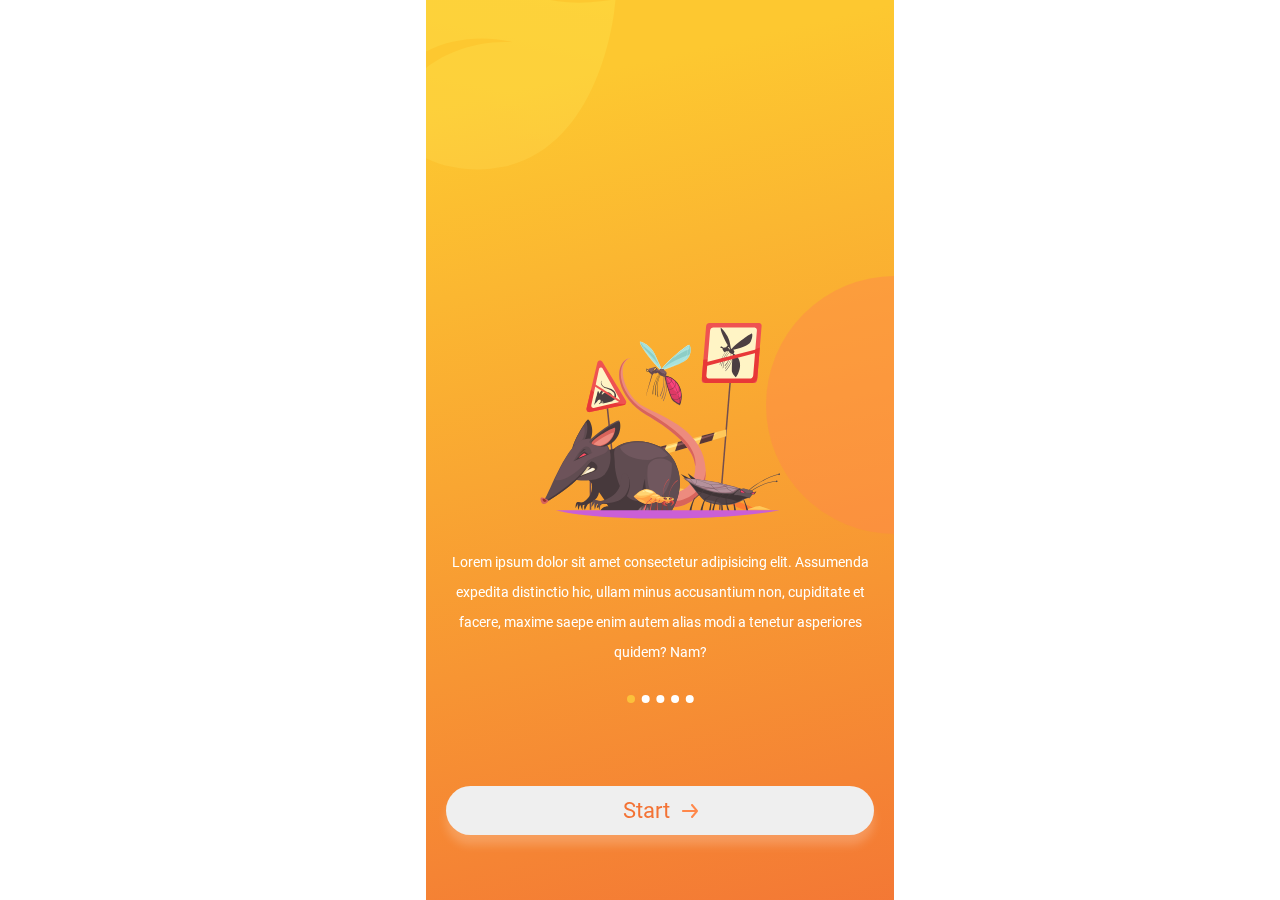
<file: challenge4/index.html>
<!DOCTYPE html>
<html lang="en">
    <head>
        <meta charset="UTF-8">
        <meta name="viewport" content="width=device-width, initial-scale=1.0">
        <title>Pestisida UI Design | Created By RyuzakiZr</title>
        <link rel="stylesheet" href="assets/styles/output.css">
    </head>
    <body>
        <div class="load-content">
            <svg xmlns="http://www.w3.org/2000/svg" width="173" height="192" viewBox="0 0 173 192" fill="none" class="leaves">
                <path d="M170.351 14.3265L172.041 -0.567524L157.359 1.22125C132.126 4.62332 106.501 1.9516 82.5677 -6.57683C57.5228 -16.0376 30.2541 -17.9218 4.06043 -12.0014C-9.76384 -9.1578 -22.6925 -2.86106 -33.5485 6.3156C-44.4046 15.4923 -52.8431 27.2573 -58.0958 40.5397C-64.8929 57.6959 -67.191 76.3127 -64.7654 94.5685C-59.058 86.5359 -52.7648 78.9456 -45.9394 71.8621C-30.6971 56.9391 -11.7268 46.5234 8.89353 41.7559C28.7661 37.127 49.3975 37.2705 69.1348 42.1748C49.5761 41.1776 29.9961 44.3199 11.6418 51.4014C2.80201 54.7533 -5.58825 59.2306 -13.3259 64.725C-20.7875 70.2734 -27.6648 76.5892 -33.8467 83.5704C-45.8099 98.3624 -55.5701 114.843 -62.8127 132.482C-70.3326 150.125 -76.2406 168.419 -80.4624 187.133L-57.6118 191.881C-53.0103 175.267 -47.2508 158.997 -40.3769 143.194C-26.345 155.175 -9.49629 163.299 8.56913 166.795C25.3722 170.275 42.7187 170.3 59.5828 166.869C154.424 147.255 169.258 19.544 170.351 14.3265Z" fill="url(#paint0_linear_101_237)" fill-opacity="0.25" style="mix-blend-mode:screen"/>
                <defs>
                <linearGradient id="paint0_linear_101_237" x1="66.0625" y1="-22.5899" x2="18.2206" y2="207.639" gradientUnits="userSpaceOnUse">
                <stop stop-color="#FDC830"/>
                <stop offset="1" stop-color="#F37335"/>
                </linearGradient>
                </defs>
            </svg>

            <span class="eclipse"></span>

            <div class="content">
                <img src="assets/images/preview.svg" alt="loading">

                <p>Lorem ipsum dolor sit amet consectetur adipisicing elit. Assumenda expedita distinctio hic, ullam minus accusantium non, cupiditate et facere, maxime saepe enim autem alias modi a tenetur asperiores quidem? Nam? </p>

                <svg xmlns="http://www.w3.org/2000/svg" width="67" height="8" viewBox="0 0 67 8" fill="none">
                    <ellipse cx="4.00475" cy="3.96" rx="4.00475" ry="3.96" fill="#FBC13B"/>
                    <ellipse cx="18.6888" cy="3.96" rx="4.00475" ry="3.96" fill="white"/>
                    <ellipse cx="33.3729" cy="3.96" rx="4.00475" ry="3.96" fill="white"/>
                    <ellipse cx="48.057" cy="3.96" rx="4.00475" ry="3.96" fill="white"/>
                    <ellipse cx="62.741" cy="3.96" rx="4.00475" ry="3.96" fill="white"/>
                </svg>

                <button onclick="homePage()">
                    Start
                    <svg xmlns="http://www.w3.org/2000/svg" width="16" height="14" viewBox="0 0 16 14" fill="none">
                        <path d="M0.999999 7.99928L12.86 7.99929L9.23 12.3589C9.06026 12.5631 8.9786 12.8263 9.00298 13.0908C9.02736 13.3552 9.15578 13.599 9.36 13.7688C9.56422 13.9385 9.8275 14.0201 10.0919 13.9958C10.3563 13.9714 10.6003 13.843 10.77 13.6388L15.77 7.63932C15.8036 7.5916 15.8337 7.54147 15.86 7.48933C15.86 7.43934 15.86 7.40934 15.93 7.35934C15.9753 7.24469 15.9991 7.12265 16 6.99938C15.9991 6.8761 15.9753 6.75406 15.93 6.63941C15.93 6.58941 15.93 6.55942 15.86 6.50942C15.8337 6.45728 15.8036 6.40715 15.77 6.35943L10.77 0.359971C10.676 0.247098 10.5582 0.156326 10.4252 0.09411C10.2921 0.0318951 10.1469 -0.000236069 10 2.33649e-06C9.76635 -0.000454494 9.53991 0.0809139 9.36 0.229981C9.25874 0.313923 9.17504 0.417015 9.11369 0.533352C9.05234 0.649689 9.01454 0.776984 9.00246 0.907949C8.99039 1.03891 9.00427 1.17097 9.04331 1.29657C9.08236 1.42216 9.1458 1.53882 9.23 1.63985L12.86 5.99946L0.999999 5.99946C0.734782 5.99946 0.480427 6.10481 0.292891 6.29233C0.105355 6.47985 -1.27215e-06 6.73418 -1.29533e-06 6.99937C-1.31852e-06 7.26457 0.105355 7.5189 0.292891 7.70642C0.480427 7.89394 0.734782 7.99928 0.999999 7.99928Z" fill="#FF884B"/>
                    </svg>
                </button>
            </div>
        </div>

        <script>
            const homePage = () => {
                document.location.href = 'home.html'
            }
        </script>
    </body>
</html>
</file>
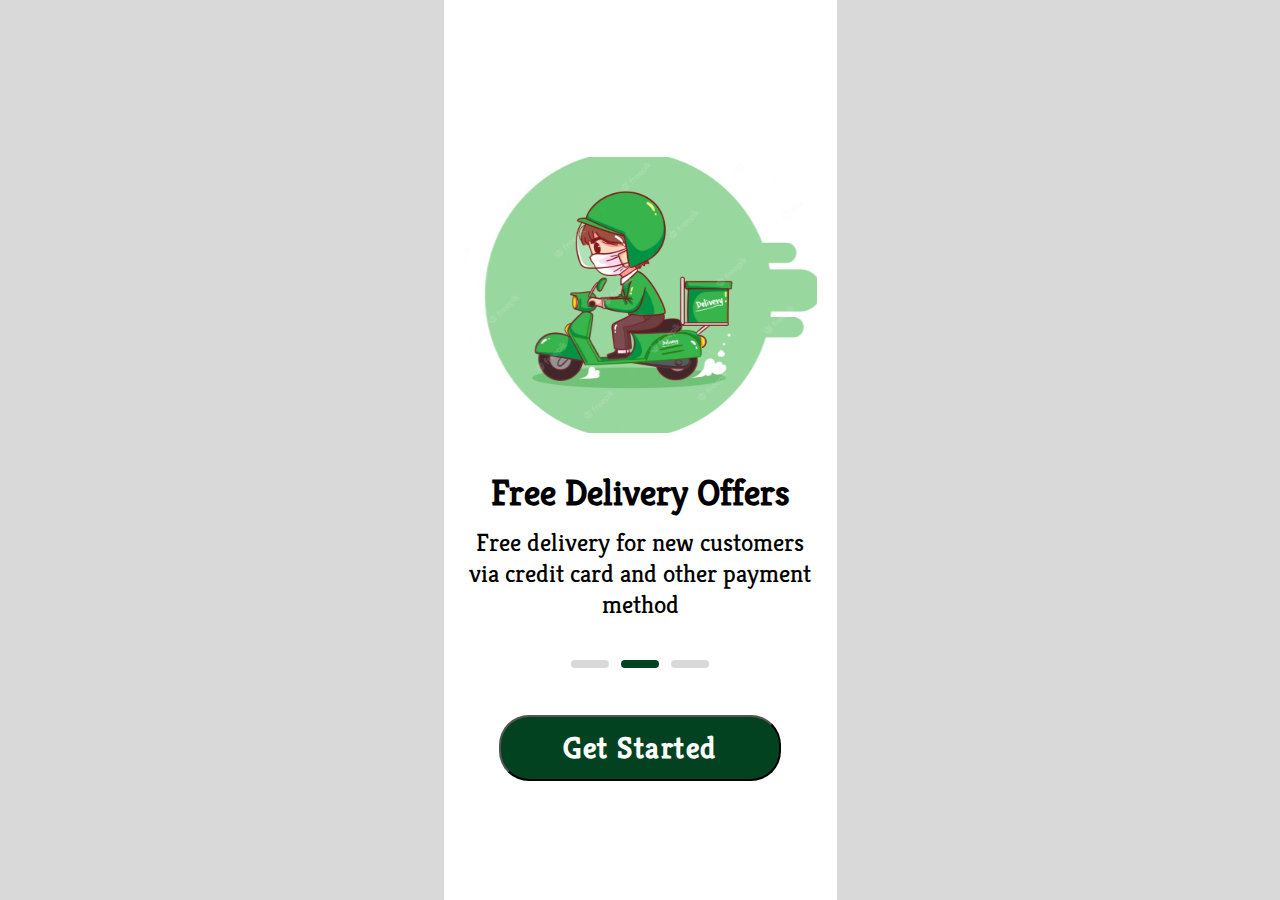
<file: challenge5/index.html>
<!DOCTYPE html>
<html lang="en">
<head>
    <meta charset="UTF-8">
    <meta name="viewport" content="width=device-width, initial-scale=1.0">
    <title>Food Delivery App | Created By RyuzakiZr</title>
    <link rel="stylesheet" href="assets/styles/output.css">
</head>
<body>
    <div class="splash-content">
        <img src="assets/images/splash/splash.svg" alt="splash-images">
        <h3>Free Delivery Offers</h3>
        <p>Free delivery for new customers via credit card and other payment method</p>
        <div class="slide-temp">
            <span></span>
            <span></span>
            <span></span>
        </div>
        <button onclick="started()">Get Started</button>
    </div>

    <script>
        const started = () => {
            document.location.href = 'views/started.html'
        }
    </script>
</body>
</html>
</file>
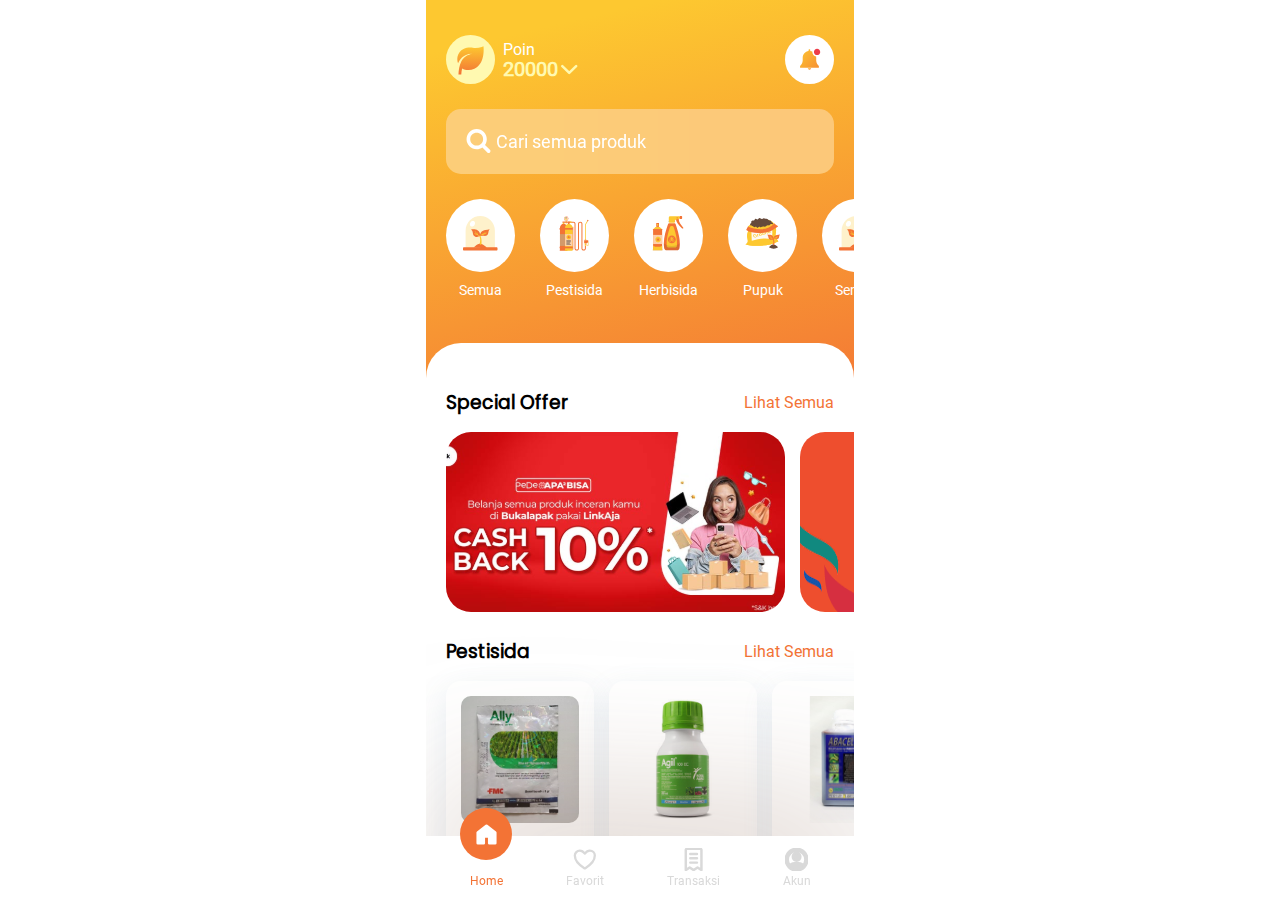
<file: challenge4/home.html>
<!DOCTYPE html>
<html lang="en">
<head>
    <meta charset="UTF-8">
    <meta name="viewport" content="width=device-width, initial-scale=1.0">
    <title>Pestisida UI Design | Created By RyuzakiZr</title>
    <link rel="stylesheet" href="assets/styles/output.css">
</head>
<body>
    <div class="home-content">
        <div class="hero">
            <div class="header">
                <div class="poin-content">
                    <svg xmlns="http://www.w3.org/2000/svg" width="49" height="49" viewBox="0 0 49 49" fill="none">
                        <circle cx="24.5" cy="24.5" r="24.5" fill="#FFF9B0"/>
                        <path d="M37.6318 13.1021L37.464 11.3077L35.7869 11.8774C32.9125 12.895 29.8431 13.2073 26.8281 12.7888C23.6598 12.2878 20.417 12.733 17.4919 14.0705C15.9412 14.7434 14.5803 15.8008 13.5331 17.1464C12.4858 18.4921 11.7856 20.0833 11.496 21.7752C11.1206 23.9608 11.3084 26.2083 12.0411 28.2977C12.5129 27.2127 13.0642 26.1653 13.6903 25.1646C15.1106 23.0353 17.0786 21.3453 19.3787 20.2798C21.5946 19.2489 24.0166 18.7612 26.4507 18.8557C24.1335 19.2167 21.9154 20.0654 19.9377 21.3479C18.9838 21.9587 18.1102 22.6909 17.3381 23.5269C16.5997 24.3624 15.9487 25.274 15.3954 26.247C14.3563 28.2807 13.617 30.4593 13.2012 32.7126C12.753 34.9732 12.5097 37.271 12.4744 39.5769H15.2697C15.401 37.5088 15.6766 35.4529 16.0943 33.4246C18.0334 34.4916 20.208 35.0358 22.4115 35.0054C24.4667 35.004 26.5008 34.5827 28.3934 33.7664C39.0294 29.138 37.6318 13.743 37.6318 13.1021Z" fill="url(#paint0_linear_13_94)"/>
                        <defs>
                        <linearGradient id="paint0_linear_13_94" x1="24.5" y1="11.3077" x2="24.5" y2="39.5769" gradientUnits="userSpaceOnUse">
                        <stop stop-color="#FDC830"/>
                        <stop offset="1" stop-color="#F37335"/>
                        </linearGradient>
                        </defs>
                    </svg>
                    <div class="text-poin">
                        <p>Poin</p>
                        <span>
                            <p>20000</p>
                            <svg xmlns="http://www.w3.org/2000/svg" width="17" height="11" viewBox="0 0 17 11" fill="none">
                                <path d="M15.1349 2.04365L8.22785 8.95068L1.32082 2.04365" stroke="#FFF9B0" stroke-width="2.5" stroke-linecap="round" stroke-linejoin="round"/>
                            </svg>
                        </span>
                    </div>
                </div>
                <svg xmlns="http://www.w3.org/2000/svg" width="49" height="49" viewBox="0 0 49 49" fill="none">
                    <circle cx="24.5" cy="24.5" r="24.5" fill="white"/>
                    <path d="M24.5003 34.7685C24.8976 34.7594 25.2789 34.61 25.5768 34.3468C25.8746 34.0836 26.0697 33.7236 26.1277 33.3304H22.8099C22.8695 33.7343 23.0737 34.1028 23.3847 34.3673C23.6956 34.6319 24.0921 34.7744 24.5003 34.7685Z" fill="url(#paint0_linear_13_123)"/>
                    <path d="M33.8674 30.8893L33.6529 30.7001C33.0445 30.158 32.512 29.5364 32.0697 28.852C31.5867 27.9074 31.2972 26.8759 31.2182 25.818V22.7021C31.2156 22.3236 31.1818 21.9459 31.1172 21.573C30.0488 21.3534 29.0891 20.7713 28.4006 19.9253C27.712 19.0793 27.337 18.0214 27.339 16.9306V16.5332C26.6804 16.2091 25.9729 15.996 25.2449 15.9025V15.1077C25.2449 14.8844 25.1562 14.6702 24.9982 14.5123C24.8403 14.3544 24.6261 14.2657 24.4028 14.2657C24.1795 14.2657 23.9653 14.3544 23.8074 14.5123C23.6495 14.6702 23.5608 14.8844 23.5608 15.1077V15.934C21.9307 16.164 20.4389 16.9759 19.3607 18.2198C18.2825 19.4638 17.6907 21.0559 17.6947 22.7021V25.818C17.6157 26.8759 17.3262 27.9074 16.8432 28.852C16.4085 29.5347 15.8845 30.1562 15.2852 30.7001L15.0707 30.8893V32.668H33.8674V30.8893Z" fill="url(#paint1_linear_13_123)"/>
                    <path d="M32.0688 20.0848C33.8106 20.0848 35.2226 18.6728 35.2226 16.931C35.2226 15.1892 33.8106 13.7772 32.0688 13.7772C30.327 13.7772 28.915 15.1892 28.915 16.931C28.915 18.6728 30.327 20.0848 32.0688 20.0848Z" fill="#ED3C47"/>
                    <defs>
                    <linearGradient id="paint0_linear_13_123" x1="22.5037" y1="33.1836" x2="24.083" y2="36.1033" gradientUnits="userSpaceOnUse">
                    <stop stop-color="#FDC830"/>
                    <stop offset="0.95313" stop-color="#F37335"/>
                    </linearGradient>
                    <linearGradient id="paint1_linear_13_123" x1="13.336" y1="12.3879" x2="49.7751" y2="41.0994" gradientUnits="userSpaceOnUse">
                    <stop stop-color="#FDC830"/>
                    <stop offset="0.95313" stop-color="#F37335"/>
                    </linearGradient>
                    </defs>
                </svg>
            </div>
            <div class="search">
                <div class="input-search">
                    <span id="search-text">
                        <svg xmlns="http://www.w3.org/2000/svg" width="22" height="23" viewBox="0 0 22 23" fill="none">
                            <path d="M15.2308 9.34004C15.2308 7.70943 14.6512 6.3146 13.4922 5.15555C12.3331 3.99649 10.9383 3.41696 9.30769 3.41696C7.67708 3.41696 6.28225 3.99649 5.1232 5.15555C3.96414 6.3146 3.38462 7.70943 3.38462 9.34004C3.38462 10.9706 3.96414 12.3655 5.1232 13.5245C6.28225 14.6836 7.67708 15.2631 9.30769 15.2631C10.9383 15.2631 12.3331 14.6836 13.4922 13.5245C14.6512 12.3655 15.2308 10.9706 15.2308 9.34004ZM22 20.34C22 20.7984 21.8325 21.195 21.4976 21.5299C21.1627 21.8649 20.766 22.0323 20.3077 22.0323C19.8317 22.0323 19.4351 21.8649 19.1178 21.5299L14.5829 17.0083C13.0052 18.1013 11.2468 18.6477 9.30769 18.6477C8.04728 18.6477 6.84195 18.4031 5.69171 17.914C4.54147 17.4248 3.54988 16.7637 2.71695 15.9308C1.88401 15.0979 1.22296 14.1063 0.733774 12.956C0.244591 11.8058 0 10.6005 0 9.34004C0 8.07962 0.244591 6.8743 0.733774 5.72406C1.22296 4.57381 1.88401 3.58223 2.71695 2.7493C3.54988 1.91636 4.54147 1.25531 5.69171 0.766123C6.84195 0.27694 8.04728 0.0323486 9.30769 0.0323486C10.5681 0.0323486 11.7734 0.27694 12.9237 0.766123C14.0739 1.25531 15.0655 1.91636 15.8984 2.7493C16.7314 3.58223 17.3924 4.57381 17.8816 5.72406C18.3708 6.8743 18.6154 8.07962 18.6154 9.34004C18.6154 11.2791 18.0689 13.0376 16.976 14.6153L21.5108 19.1501C21.8369 19.4763 22 19.8729 22 20.34Z" fill="white"/>
                        </svg>
                        <p>Cari semua produk</p>
                    </span>
                    <input type="text" name="search" id="search">
                </div>
            </div>
            <div class="menu-list">
                <a href="#">
                    <div class="circle">
                        <svg xmlns="http://www.w3.org/2000/svg" width="43" height="43" viewBox="0 0 43 43" fill="none">
                            <path opacity="0.25" d="M39.1609 40.375V17.9637C39.1609 13.1994 37.2683 8.6303 33.8994 5.26145C30.5306 1.8926 25.9614 0 21.1972 0C16.4329 0 11.8638 1.8926 8.49492 5.26145C5.12607 8.6303 3.23346 13.1994 3.23346 17.9637V40.375H39.1609Z" fill="#FDC830"/>
                            <path d="M14.0427 11.2366C12.8905 12.8781 10.8773 13.4542 9.54555 12.5188C8.21376 11.5835 8.06509 9.49598 9.21725 7.85447C10.3694 6.21296 12.3764 5.64307 13.7082 6.57842C15.04 7.51377 15.1886 9.5827 14.0427 11.2366Z" fill="white"/>
                            <path d="M13.1383 38.8388C14.201 37.7005 15.3504 36.6463 16.5762 35.6858C17.6051 34.8407 18.8452 34.2924 20.1627 34.1001C21.6121 34.002 23.0591 34.3224 24.3316 35.023C26.1807 36.0695 27.8843 37.3545 29.3986 38.845C27.15 40.3874 13.1383 38.8388 13.1383 38.8388Z" fill="#F37335"/>
                            <path d="M30.7861 21.8228C30.4969 22.6718 29.9378 23.4028 29.1941 23.9041C27.9552 24.6846 26.3261 24.4802 24.858 24.2882C23.39 24.0961 21.7609 24.0032 20.5839 24.9076C20.8627 23.0493 21.2034 21.0485 22.4422 19.6052C23.6811 18.1619 25.5394 17.5549 27.3358 17.2142C29.1322 16.8735 31.0524 16.7806 32.7869 16.1983C32.0794 16.9247 31.616 17.8536 31.4613 18.8557C31.3102 19.8601 31.0845 20.8519 30.7861 21.8228Z" fill="#F37335"/>
                            <path d="M27.8004 20.9742C28.6989 20.4654 29.3864 19.6527 29.7392 18.6823C28.7667 19.9211 27.3606 20.6149 25.9173 21.2839C26.4557 20.6314 26.7628 19.8189 26.7907 18.9734C26.3923 19.9494 25.8333 20.8518 25.1368 21.6432C24.3885 21.9716 23.6622 22.3482 22.9625 22.7705C23.6098 21.9936 24.1151 21.1088 24.4554 20.1565L22.2254 23.2909C21.7841 23.6289 21.3904 24.0247 21.0547 24.4678C21.8485 23.9206 22.6761 23.4241 23.5324 22.9812C23.6702 23.1187 23.8407 23.2189 24.028 23.2723C25.3412 23.6563 26.7349 23.2723 28.0481 22.8944C26.6849 23.0133 25.3122 22.9676 23.9599 22.7582C24.3067 22.5847 24.6598 22.4237 25.0129 22.2688L25.7748 21.9529C26.3666 22.0487 26.9683 22.0675 27.565 22.0086C28.2073 21.9479 28.8007 21.639 29.2189 21.1476L26.8464 21.4759C27.1751 21.3299 27.4938 21.1622 27.8004 20.9742Z" fill="#FDC830"/>
                            <path d="M20.2246 19.9149C19.7214 19.0595 19.039 18.3231 18.2242 17.7564C17.4094 17.1897 16.4816 16.806 15.5045 16.6319C13.5492 16.2912 11.5439 16.3672 9.61987 16.8549C10.0744 17.0305 10.4852 17.3034 10.8233 17.6543C11.1614 18.0053 11.4187 18.4259 11.5773 18.8867C11.8915 19.8076 12.1217 20.755 12.2649 21.7175C12.4037 22.6853 12.7946 23.5997 13.3984 24.3687C13.887 24.8561 14.4798 25.2264 15.1321 25.4517C15.7845 25.677 16.4794 25.7515 17.1646 25.6695C18.5325 25.4937 19.8653 25.1093 21.1166 24.5297C21.0485 22.9502 20.9618 21.3087 20.2246 19.9149Z" fill="#F37335"/>
                            <path d="M20.5777 24.4058C19.853 23.9351 19.1282 23.4519 18.4469 22.9316C18.4035 22.6343 18.3478 22.3121 18.292 22.0458C18.1186 21.1724 17.9389 20.2928 17.7655 19.4194C17.6666 20.1272 17.6417 20.8434 17.6912 21.5564C17.73 21.8843 17.807 22.2065 17.9203 22.5166C17.3509 22.0544 16.8299 21.5356 16.3655 20.968L16.316 20.9122C16.316 20.3609 15.8948 18.2982 15.5789 18.0938L15.7647 20.1751C15.1453 19.3265 14.5258 18.4902 13.5471 18.1557C14.4009 19.0083 15.1457 19.9633 15.7647 20.9989C14.9868 21.0612 14.204 20.9942 13.448 20.8007C14.2048 21.3703 15.1525 21.6255 16.093 21.5131C16.2169 21.6927 16.347 21.8723 16.4832 22.0458C16.6867 22.3107 16.906 22.563 17.1398 22.8015L14.3957 22.6838C15.3839 23.256 16.5374 23.4745 17.6664 23.3032C18.4573 24.0341 19.5011 24.4293 20.5777 24.4058Z" fill="#FDC830"/>
                            <path d="M21.9715 35.215C22.6343 34.9859 22.7582 34.1248 22.7706 33.4249C22.8441 31.7012 22.7903 29.9745 22.6095 28.2587C22.4273 26.535 21.8577 24.8748 20.9432 23.4024C20.7577 23.593 20.6144 23.8207 20.5226 24.0704C20.4308 24.3201 20.3926 24.5864 20.4105 24.8518C20.4496 25.3829 20.5451 25.9082 20.6954 26.419C21.3196 29.0851 21.1952 31.8718 20.3362 34.4717C20.7822 34.9425 21.3768 35.4133 21.9715 35.215Z" fill="#FDC830"/>
                            <path d="M41.205 38.3246H1.18932C0.532477 38.3246 0 38.8571 0 39.5139V41.1307C0 41.7875 0.532477 42.32 1.18932 42.32H41.205C41.8619 42.32 42.3943 41.7875 42.3943 41.1307V39.5139C42.3943 38.8571 41.8619 38.3246 41.205 38.3246Z" fill="#F37335"/>
                        </svg>
                    </div>
                    <p>Semua</p>
                </a>
                <a href="#">
                    <div class="circle">
                        <svg xmlns="http://www.w3.org/2000/svg" width="40" height="47" viewBox="0 0 40 47" fill="none">
                            <path d="M17.9204 14.4812H17.4831C17.2387 14.4812 17.0405 14.6793 17.0405 14.9238V45.0792C17.0405 45.3236 17.2387 45.5217 17.4831 45.5217H17.9204C18.1648 45.5217 18.3629 45.3236 18.3629 45.0792V14.9238C18.3629 14.6793 18.1648 14.4812 17.9204 14.4812Z" fill="#F37335"/>
                            <path d="M32.3369 46.4381H32.29C31.5098 46.4353 30.7624 46.1238 30.2112 45.5716C29.66 45.0194 29.3498 44.2715 29.3484 43.4912V10.5295C29.3484 10.0987 29.1773 9.68556 28.8726 9.38093C28.568 9.07629 28.1548 8.90515 27.724 8.90515H27.6772C27.2464 8.90515 26.8332 9.07629 26.5286 9.38093C26.2239 9.68556 26.0528 10.0987 26.0528 10.5295V43.4912C26.0514 44.2724 25.7405 45.0211 25.1882 45.5734C24.6358 46.1258 23.8871 46.4367 23.106 46.4381H22.9862C22.2056 46.4367 21.4574 46.1256 20.9059 45.5731C20.3544 45.0206 20.0446 44.2719 20.0446 43.4912V10.5295C20.0446 10.0987 19.8735 9.68556 19.5688 9.38093C19.2642 9.07629 18.851 8.90515 18.4202 8.90515H11.1052V7.58794H18.4202C19.1999 7.58931 19.9474 7.89967 20.4987 8.45104C21.0501 9.0024 21.3605 9.74981 21.3618 10.5295V43.4912C21.3618 43.9225 21.5328 44.3362 21.8373 44.6417C22.1418 44.9472 22.5549 45.1195 22.9862 45.1208H23.106C23.5373 45.1195 23.9504 44.9472 24.2549 44.6417C24.5594 44.3362 24.7304 43.9225 24.7303 43.4912V10.5295C24.7317 9.74891 25.0428 9.00071 25.5953 8.4492C26.1478 7.89769 26.8965 7.58794 27.6772 7.58794H27.724C28.5042 7.58794 29.2524 7.89786 29.8041 8.44951C30.3557 9.00117 30.6657 9.74939 30.6657 10.5295V43.4912C30.6656 43.9225 30.8366 44.3362 31.1411 44.6417C31.4456 44.9472 31.8587 45.1195 32.29 45.1208H32.3369C32.7682 45.1195 33.1813 44.9472 33.4858 44.6417C33.7903 44.3362 33.9613 43.9225 33.9613 43.4912V39.8468H35.2837V43.4912C35.2823 44.2724 34.9714 45.0211 34.4191 45.5734C33.8668 46.1258 33.118 46.4367 32.3369 46.4381Z" fill="#F37335"/>
                            <path d="M0.494568 45.5217C0.494568 45.428 0.494568 45.3343 0.494568 45.2406V15.4444C0.494568 14.1478 1.00964 12.9043 1.92647 11.9875C2.8433 11.0707 4.08679 10.5556 5.38338 10.5556C6.67997 10.5556 7.92346 11.0707 8.84029 11.9875C9.75712 12.9043 10.2722 14.1478 10.2722 15.4444V45.2406C10.2722 45.3343 10.2722 45.428 10.2722 45.5217H0.494568Z" fill="#F37335"/>
                            <path d="M10.2826 19.3075H0.484192V24.2849H10.2826V19.3075Z" fill="#F37335"/>
                            <path d="M10.2826 24.2849H0.484192V40.2477H10.2826V24.2849Z" fill="#D3996A"/>
                            <path d="M6.46633 8.6136H4.23279V10.7743H6.46633V8.6136Z" fill="#FDC830"/>
                            <path d="M10.0119 45.0115H0.760133C0.340323 45.0115 0 45.3518 0 45.7717V45.7925C0 46.2123 0.340323 46.5526 0.760133 46.5526H10.0119C10.4317 46.5526 10.772 46.2123 10.772 45.7925V45.7717C10.772 45.3518 10.4317 45.0115 10.0119 45.0115Z" fill="#F37335"/>
                            <path d="M9.4444 6.35402H8.20007V10.0558H9.4444V6.35402Z" fill="#FDC830"/>
                            <path d="M8.81962 6.48419C8.23062 6.48419 7.65483 6.30953 7.16509 5.9823C6.67535 5.65507 6.29365 5.18995 6.06825 4.64578C5.84284 4.10162 5.78387 3.50283 5.89878 2.92514C6.01369 2.34746 6.29731 1.81682 6.7138 1.40033C7.13029 0.98384 7.66093 0.700209 8.23862 0.5853C8.81631 0.470391 9.4151 0.529366 9.95927 0.754768C10.5034 0.980171 10.9685 1.36187 11.2958 1.85161C11.623 2.34135 11.7977 2.91713 11.7977 3.50613C11.7977 4.29596 11.4839 5.05344 10.9254 5.61194C10.3669 6.17043 9.60945 6.48419 8.81962 6.48419ZM8.81962 1.06433C8.33543 1.06434 7.8621 1.20798 7.45958 1.47709C7.05706 1.74621 6.74343 2.12868 6.55838 2.57612C6.37332 3.02355 6.32518 3.51583 6.42002 3.99064C6.51486 4.46546 6.74843 4.90146 7.09117 5.24348C7.43391 5.58549 7.87041 5.81813 8.34542 5.91196C8.82044 6.00579 9.31262 5.95658 9.75966 5.77058C10.2067 5.58457 10.5885 5.27012 10.8568 4.86703C11.125 4.46394 11.2676 3.99032 11.2666 3.50613C11.2652 2.85805 11.0068 2.23698 10.5481 1.77921C10.0893 1.32143 9.46771 1.06433 8.81962 1.06433Z" fill="#F37335"/>
                            <path d="M8.80408 1.84008C9.0973 1.83928 9.38552 1.91588 9.63966 2.06215C9.8938 2.20842 10.1048 2.41916 10.2515 2.6731C10.3201 2.79111 10.3743 2.91697 10.4129 3.04796L9.79848 3.22498C9.7722 3.14423 9.73911 3.06585 9.69956 2.99069C9.6087 2.83331 9.47826 2.70246 9.32116 2.61112C9.16406 2.51978 8.98579 2.47115 8.80408 2.47005V1.84008Z" fill="#A93939"/>
                            <path d="M10.4232 3.0688C10.5216 3.40555 10.5115 3.76471 10.3943 4.0954C10.2772 4.42609 10.059 4.71153 9.77058 4.91128C9.48217 5.11102 9.13822 5.21495 8.78746 5.20833C8.43671 5.2017 8.09691 5.08487 7.81626 4.87437C7.5356 4.66388 7.32831 4.3704 7.22374 4.03553C7.11916 3.70065 7.12263 3.34136 7.23363 3.00857C7.34464 2.67577 7.55756 2.38634 7.84222 2.18129C8.12688 1.97625 8.46885 1.86598 8.81967 1.86612V2.5013C8.63663 2.5002 8.45653 2.54737 8.29752 2.63805C8.13852 2.72874 8.00622 2.85974 7.91399 3.01785C7.82175 3.17596 7.77282 3.35559 7.77213 3.53863C7.77144 3.72168 7.81902 3.90167 7.91006 4.06047C8.00111 4.21927 8.13241 4.35127 8.29072 4.44315C8.44904 4.53503 8.62878 4.58356 8.81182 4.58383C8.99487 4.58411 9.17476 4.53613 9.33335 4.44473C9.49195 4.35333 9.62364 4.22174 9.71517 4.06322C9.78494 3.94222 9.82964 3.80841 9.84663 3.66978C9.86363 3.53114 9.85256 3.3905 9.81408 3.25623L10.4232 3.0688Z" fill="#FDC830"/>
                            <path d="M7.23169 3.0011C7.26551 2.88663 7.3127 2.77653 7.37227 2.67309C7.52009 2.42022 7.73138 2.21034 7.98524 2.06423C8.23911 1.91812 8.52674 1.84085 8.81965 1.84007V2.47525C8.63882 2.47725 8.46162 2.52632 8.30551 2.61761C8.1494 2.7089 8.01975 2.83927 7.92934 2.99589C7.89173 3.06045 7.86035 3.12844 7.83563 3.19894L7.23169 3.0011Z" fill="#55A955"/>
                            <path d="M6.77869 3.33432C6.82287 3.33432 6.86526 3.35187 6.8965 3.38312C6.92775 3.41436 6.9453 3.45674 6.9453 3.50092C6.94959 3.52491 6.94856 3.54954 6.94229 3.57308C6.93603 3.59663 6.92469 3.61851 6.90905 3.63719C6.89342 3.65588 6.87387 3.6709 6.85179 3.68121C6.82972 3.69152 6.80566 3.69686 6.78129 3.69686C6.75693 3.69686 6.73285 3.69152 6.71078 3.68121C6.68871 3.6709 6.66917 3.65588 6.65353 3.63719C6.6379 3.61851 6.62654 3.59663 6.62028 3.57308C6.61402 3.54954 6.613 3.52491 6.61729 3.50092C6.61727 3.45763 6.6341 3.41602 6.66423 3.38492C6.69435 3.35382 6.73541 3.33567 6.77869 3.33432Z" fill="#FDC830"/>
                            <path d="M10.8606 3.33432C10.9048 3.33432 10.9471 3.35187 10.9784 3.38312C11.0096 3.41436 11.0272 3.45674 11.0272 3.50092C11.0272 3.54511 11.0096 3.58749 10.9784 3.61873C10.9471 3.64998 10.9048 3.66753 10.8606 3.66753C10.8164 3.66753 10.774 3.64998 10.7428 3.61873C10.7115 3.58749 10.694 3.54511 10.694 3.50092C10.694 3.45674 10.7115 3.41436 10.7428 3.38312C10.774 3.35187 10.8164 3.33432 10.8606 3.33432Z" fill="#FDC830"/>
                            <path d="M8.98622 1.46522C8.98622 1.50941 8.96867 1.55178 8.93742 1.58303C8.90618 1.61427 8.86381 1.63182 8.81962 1.63182C8.77585 1.63052 8.73422 1.61255 8.70326 1.58158C8.67229 1.55061 8.65432 1.50899 8.65302 1.46522C8.65302 1.42103 8.67056 1.37866 8.70181 1.34741C8.73305 1.31617 8.77544 1.29861 8.81962 1.29861C8.86381 1.29861 8.90618 1.31617 8.93742 1.34741C8.96867 1.37866 8.98622 1.42103 8.98622 1.46522Z" fill="#FDC830"/>
                            <path d="M8.98622 5.54183C8.98622 5.58602 8.96867 5.6284 8.93742 5.65964C8.90618 5.69088 8.86381 5.70844 8.81962 5.70844C8.77544 5.70844 8.73305 5.69088 8.70181 5.65964C8.67056 5.6284 8.65302 5.58602 8.65302 5.54183C8.65302 5.49765 8.67056 5.45527 8.70181 5.42403C8.73305 5.39278 8.77544 5.37523 8.81962 5.37523C8.86381 5.37523 8.90618 5.39278 8.93742 5.42403C8.96867 5.45527 8.98622 5.49765 8.98622 5.54183Z" fill="#FDC830"/>
                            <path d="M7.26295 4.82854C7.27803 4.81263 7.2962 4.79996 7.31634 4.7913C7.33648 4.78264 7.35818 4.77817 7.3801 4.77817C7.40202 4.77817 7.42372 4.78264 7.44386 4.7913C7.464 4.79996 7.48217 4.81263 7.49725 4.82854C7.52308 4.86054 7.53616 4.90097 7.53398 4.94204C7.5318 4.98311 7.51451 5.02192 7.48543 5.05101C7.45634 5.08009 7.41753 5.09739 7.37646 5.09957C7.33539 5.10175 7.29495 5.08867 7.26295 5.06283C7.24704 5.04775 7.23437 5.02958 7.22571 5.00944C7.21705 4.9893 7.21259 4.96761 7.21259 4.94569C7.21259 4.92376 7.21705 4.90206 7.22571 4.88192C7.23437 4.86178 7.24704 4.84362 7.26295 4.82854Z" fill="#FDC830"/>
                            <path d="M10.1473 1.94422C10.1624 1.9283 10.1805 1.91563 10.2007 1.90697C10.2208 1.89831 10.2425 1.89384 10.2644 1.89384C10.2864 1.89384 10.3081 1.89831 10.3282 1.90697C10.3483 1.91563 10.3665 1.9283 10.3816 1.94422C10.3998 1.9589 10.4146 1.97724 10.4253 1.99805C10.4359 2.01886 10.442 2.04167 10.4433 2.06501C10.4445 2.08834 10.4408 2.11167 10.4325 2.13349C10.4241 2.15531 10.4112 2.17513 10.3947 2.19165C10.3782 2.20818 10.3584 2.22104 10.3366 2.22941C10.3148 2.23777 10.2914 2.24146 10.2681 2.24022C10.2447 2.23898 10.2219 2.23284 10.2011 2.22221C10.1803 2.21158 10.162 2.19669 10.1473 2.17851C10.1314 2.16342 10.1187 2.14526 10.11 2.12512C10.1014 2.10498 10.0969 2.08329 10.0969 2.06136C10.0969 2.03944 10.1014 2.01775 10.11 1.99761C10.1187 1.97747 10.1314 1.9593 10.1473 1.94422Z" fill="#FDC830"/>
                            <path d="M7.37748 2.23056C7.46949 2.23056 7.54409 2.15597 7.54409 2.06396C7.54409 1.97195 7.46949 1.89735 7.37748 1.89735C7.28547 1.89735 7.21088 1.97195 7.21088 2.06396C7.21088 2.15597 7.28547 2.23056 7.37748 2.23056Z" fill="#FDC830"/>
                            <path d="M10.3816 4.82855C10.3997 4.84323 10.4146 4.86157 10.4252 4.88238C10.4359 4.90319 10.442 4.92601 10.4432 4.94934C10.4445 4.97268 10.4408 4.99601 10.4324 5.01783C10.4241 5.03965 10.4112 5.05947 10.3947 5.07599C10.3782 5.09252 10.3584 5.10538 10.3365 5.11374C10.3147 5.12211 10.2914 5.1258 10.268 5.12456C10.2447 5.12332 10.2219 5.11718 10.2011 5.10655C10.1803 5.09591 10.1619 5.08103 10.1473 5.06284C10.1214 5.03084 10.1083 4.99041 10.1105 4.94934C10.1127 4.90827 10.13 4.86946 10.1591 4.84037C10.1882 4.81129 10.227 4.794 10.268 4.79182C10.3091 4.78963 10.3496 4.80272 10.3816 4.82855Z" fill="#FDC830"/>
                            <path d="M9.29861 3.75604C9.26443 3.8186 9.21826 3.87382 9.16273 3.91853C9.10721 3.96325 9.04342 3.99659 8.97501 4.01665C8.9066 4.03672 8.8349 4.04311 8.76402 4.03546C8.69314 4.02782 8.62446 4.00629 8.5619 3.97211C8.49934 3.93792 8.44414 3.89175 8.39943 3.83622C8.35471 3.7807 8.32136 3.71691 8.3013 3.6485C8.28124 3.58009 8.27484 3.5084 8.28249 3.43752C8.29013 3.36664 8.31167 3.29796 8.34585 3.2354C8.41489 3.10906 8.5313 3.01531 8.66946 2.97479C8.80761 2.93427 8.9562 2.9503 9.08254 3.01934C9.20889 3.08838 9.30265 3.20478 9.34317 3.34294C9.38369 3.4811 9.36766 3.6297 9.29861 3.75604Z" fill="#F37335"/>
                            <path d="M8.67908 3.37598L9.77242 1.69952L9.01229 3.553L8.67908 3.37598Z" fill="#F37335"/>
                            <path d="M7.367 45.5217C7.367 45.428 7.367 45.3343 7.367 45.2406V15.4444C7.367 14.8024 7.49345 14.1667 7.73913 13.5735C7.98482 12.9804 8.34494 12.4414 8.79891 11.9875C9.25287 11.5335 9.79181 11.1734 10.3849 10.9277C10.9781 10.682 11.6138 10.5556 12.2558 10.5556C12.8978 10.5556 13.5335 10.682 14.1267 10.9277C14.7198 11.1734 15.2587 11.5335 15.7127 11.9875C16.1667 12.4414 16.5268 12.9804 16.7725 13.5735C17.0182 14.1667 17.1446 14.8024 17.1446 15.4444V45.2406C17.1446 45.3343 17.1446 45.428 17.1446 45.5217H7.367Z" fill="#FDC830"/>
                            <path d="M17.1602 19.3075H7.36182V24.2849H17.1602V19.3075Z" fill="#FDC830"/>
                            <path d="M17.1602 24.2849H7.36182V40.2477H17.1602V24.2849Z" fill="#FED0A9"/>
                            <path d="M13.3388 8.6136H11.1052V10.7743H13.3388V8.6136Z" fill="#F37335"/>
                            <path d="M16.8843 45.0115H7.63257C7.21276 45.0115 6.87244 45.3518 6.87244 45.7717V45.7925C6.87244 46.2123 7.21276 46.5526 7.63257 46.5526H16.8843C17.3041 46.5526 17.6445 46.2123 17.6445 45.7925V45.7717C17.6445 45.3518 17.3041 45.0115 16.8843 45.0115Z" fill="#FDC830"/>
                            <path d="M17.6445 16.0692H0V18.3756H17.6445V16.0692Z" fill="#F37335"/>
                            <path d="M17.6445 41.1275H0V43.434H17.6445V41.1275Z" fill="#F37335"/>
                            <path d="M14.2968 7.45778H3.86835V9.04052H14.2968V7.45778Z" fill="#F37335"/>
                            <path d="M15.8222 6.96838H14.3019V9.52993H15.8222V6.96838Z" fill="#FDC830"/>
                            <path d="M15.0621 32.4329H9.08514V33.016H15.0621V32.4329Z" fill="#3C3C3B"/>
                            <path d="M15.0621 33.6512H9.08514V34.2343H15.0621V33.6512Z" fill="#3C3C3B"/>
                            <path d="M14.3853 34.8694H9.08514V35.4526H14.3853V34.8694Z" fill="#3C3C3B"/>
                            <path d="M13.7136 37.0145H9.08514V37.5976H13.7136V37.0145Z" fill="#3C3C3B"/>
                            <path d="M15.0621 38.2328H9.08514V38.8159H15.0621V38.2328Z" fill="#3C3C3B"/>
                            <path d="M36.9186 39.8363C36.1949 38.4046 36.0283 37.2071 36.398 36.2752C36.5245 35.9764 36.7114 35.7069 36.9471 35.4838C37.1827 35.2607 37.462 35.0888 37.7673 34.9788L37.9286 35.4994C37.6963 35.5852 37.4841 35.7177 37.305 35.8887C37.1259 36.0598 36.9838 36.2657 36.8874 36.4938C36.5646 37.2696 36.726 38.3057 37.3716 39.5864L36.9186 39.8363Z" fill="#F37335"/>
                            <path d="M35.1744 32.1569H34.1331V12.0134C34.1316 11.6731 34.2215 11.3386 34.3935 11.045L36.8769 6.76532L37.762 7.28596L35.2785 11.5604C35.2003 11.7004 35.1591 11.8581 35.1588 12.0186L35.1744 32.1569Z" fill="#FDC830"/>
                            <path d="M38.0952 34.1718L37.4392 34.9007L38.2514 36.0461C38.3709 36.2173 38.4362 36.4205 38.4388 36.6292V38.5504C38.4409 38.6757 38.4181 38.8002 38.3717 38.9166C38.3253 39.033 38.2563 39.1391 38.1687 39.2287C38.0811 39.3183 37.9765 39.3896 37.8611 39.4385C37.7457 39.4874 37.6218 39.5129 37.4964 39.5136H35.3566V39.9457H37.6422C38.0004 39.9443 38.3433 39.8011 38.596 39.5474C38.8488 39.2937 38.9907 38.9501 38.9907 38.592V36.4574C38.9907 36.2017 38.9338 35.9491 38.8241 35.7181L38.0952 34.1718Z" fill="#FDC830"/>
                            <path d="M35.5337 36.598H33.7114V39.9301H35.5337V36.598Z" fill="#FDC830"/>
                            <path d="M35.9971 32.2871C35.9971 32.1932 35.9598 32.1031 35.8934 32.0367C35.827 31.9703 35.7369 31.933 35.6431 31.933H33.8C33.7538 31.933 33.708 31.9422 33.6653 31.9601C33.6226 31.9779 33.5839 32.0041 33.5515 32.037C33.519 32.07 33.4934 32.1091 33.4762 32.152C33.459 32.1949 33.4505 32.2408 33.4511 32.2871V32.7036H35.9971V32.2871Z" fill="#F37335"/>
                            <path d="M37.9338 32.6203H33.6021C33.5207 32.6203 33.4402 32.6363 33.365 32.6675C33.2898 32.6986 33.2215 32.7442 33.164 32.8017C33.1065 32.8593 33.0608 32.9276 33.0297 33.0028C32.9986 33.0779 32.9825 33.1585 32.9825 33.2398V36.0929C32.9825 36.1743 32.9986 36.2549 33.0297 36.33C33.0608 36.4052 33.1065 36.4735 33.164 36.531C33.2215 36.5886 33.2898 36.6342 33.365 36.6654C33.4402 36.6965 33.5207 36.7125 33.6021 36.7125H35.591C35.7028 36.7115 35.8123 36.6809 35.9085 36.624L38.2514 35.2235C38.3422 35.1699 38.4176 35.0939 38.4705 35.0027C38.5234 34.9115 38.5519 34.8082 38.5534 34.7028V33.2659C38.5569 33.1824 38.5435 33.099 38.5139 33.0208C38.4843 32.9426 38.4393 32.8712 38.3814 32.8109C38.3235 32.7505 38.254 32.7026 38.1771 32.6698C38.1002 32.6371 38.0174 32.6202 37.9338 32.6203Z" fill="#F37335"/>
                            <path d="M37.7411 7.36407L36.83 6.82781L37.3455 4.99516L39.1 6.02603L37.7411 7.36407Z" fill="#F37335"/>
                            <path d="M15.4057 28.3042C15.4057 28.9272 15.221 29.5362 14.8748 30.0542C14.5287 30.5722 14.0368 30.9759 13.4612 31.2143C12.8857 31.4527 12.2523 31.5151 11.6413 31.3935C11.0303 31.272 10.4691 30.972 10.0285 30.5315C9.58802 30.091 9.28802 29.5297 9.16648 28.9187C9.04494 28.3077 9.10733 27.6743 9.34574 27.0988C9.58414 26.5232 9.98787 26.0313 10.5059 25.6852C11.0239 25.339 11.6328 25.1543 12.2558 25.1543C13.0912 25.1543 13.8924 25.4862 14.4831 26.0769C15.0738 26.6676 15.4057 27.4688 15.4057 28.3042Z" fill="#FDC830"/>
                            <path d="M14.2291 28.502H13.1878V28.0074H13.7813V26.9661C13.7813 26.9371 13.7698 26.9093 13.7493 26.8888C13.7288 26.8683 13.701 26.8568 13.672 26.8568C13.643 26.8568 13.6152 26.8683 13.5947 26.8888C13.5742 26.9093 13.5626 26.9371 13.5626 26.9661V27.7627H13.1461C13.1136 27.6671 13.061 27.5795 12.9919 27.5059C12.9227 27.4322 12.8386 27.3742 12.7452 27.3358V27.0807C12.7438 27.0187 12.7269 26.9582 12.696 26.9045C12.665 26.8508 12.6211 26.8058 12.5682 26.7735V26.2529C12.5682 26.2433 12.5663 26.2338 12.5627 26.225C12.559 26.2161 12.5536 26.2081 12.5469 26.2013C12.5401 26.1946 12.5321 26.1892 12.5232 26.1855C12.5144 26.1819 12.5049 26.18 12.4953 26.18C12.4858 26.18 12.4763 26.1819 12.4674 26.1855C12.4586 26.1892 12.4506 26.1946 12.4438 26.2013C12.437 26.2081 12.4316 26.2161 12.428 26.225C12.4243 26.2338 12.4224 26.2433 12.4224 26.2529V26.711H12.3808H12.1361V26.2581C12.1361 26.2387 12.1284 26.2202 12.1147 26.2065C12.1011 26.1929 12.0825 26.1852 12.0632 26.1852C12.0439 26.1852 12.0253 26.1929 12.0116 26.2065C11.998 26.2202 11.9903 26.2387 11.9903 26.2581V26.7787C11.9327 26.8082 11.8843 26.8529 11.8503 26.908C11.8164 26.9631 11.7982 27.0264 11.7977 27.0911V27.3462C11.7045 27.3841 11.6208 27.4419 11.5524 27.5157C11.484 27.5895 11.4327 27.6774 11.402 27.7731H10.9855V27.0182C10.9855 27.0038 10.9826 26.9896 10.9772 26.9764C10.9717 26.9631 10.9636 26.951 10.9534 26.9409C10.9433 26.9307 10.9313 26.9227 10.918 26.9172C10.9047 26.9117 10.8905 26.9089 10.8761 26.9089C10.8618 26.9089 10.8476 26.9117 10.8343 26.9172C10.821 26.9227 10.809 26.9307 10.7988 26.9409C10.7887 26.951 10.7806 26.9631 10.7751 26.9764C10.7696 26.9896 10.7668 27.0038 10.7668 27.0182V28.0595H11.3603V28.5801H10.319C10.29 28.5801 10.2623 28.5916 10.2417 28.6121C10.2212 28.6327 10.2097 28.6605 10.2097 28.6895C10.2097 28.7185 10.2212 28.7463 10.2417 28.7668C10.2623 28.7873 10.29 28.7988 10.319 28.7988H11.3603V29.1841C11.3578 29.2205 11.3578 29.257 11.3603 29.2934H10.7564V30.3087C10.7564 30.3376 10.7679 30.3655 10.7884 30.386C10.8089 30.4065 10.8367 30.418 10.8657 30.418C10.8947 30.418 10.9225 30.4065 10.943 30.386C10.9635 30.3655 10.9751 30.3376 10.9751 30.3087V29.5121H11.4332C11.4923 29.6253 11.5813 29.7201 11.6906 29.7862C11.7998 29.8523 11.9251 29.8871 12.0528 29.8869H12.4693C12.5976 29.8869 12.7235 29.8521 12.8336 29.786C12.9436 29.72 13.0337 29.6253 13.0941 29.5121H13.547V30.3087C13.547 30.3376 13.5585 30.3655 13.579 30.386C13.5995 30.4065 13.6273 30.418 13.6563 30.418C13.6853 30.418 13.7132 30.4065 13.7337 30.386C13.7542 30.3655 13.7657 30.3376 13.7657 30.3087V29.2934H13.1617C13.1643 29.257 13.1643 29.2205 13.1617 29.1841V28.7519H14.203C14.2325 28.752 14.2609 28.7406 14.2822 28.7202C14.3036 28.6999 14.3162 28.6721 14.3176 28.6426C14.3222 28.6275 14.3236 28.6116 14.3215 28.596C14.3195 28.5803 14.3141 28.5653 14.3057 28.5519C14.2973 28.5386 14.2861 28.5272 14.2728 28.5186C14.2596 28.51 14.2447 28.5043 14.2291 28.502Z" fill="#F37335"/>
                        </svg>
                    </div>
                    <p>Pestisida</p>
                </a>
                <a href="#">
                    <div class="circle">
                        <svg xmlns="http://www.w3.org/2000/svg" width="35" height="39" viewBox="0 0 35 39" fill="none">
                            <path d="M7.6104 12.1501H3.13286L0.328644 14.6922H10.4192L7.6104 12.1501Z" fill="#FDC830"/>
                            <path d="M10.4192 14.6968H0.328644V37.7741H10.4192V14.6968Z" fill="#F37335"/>
                            <path d="M10.718 14.8026C10.718 14.9172 10.6725 15.0271 10.5915 15.1081C10.5104 15.1892 10.4005 15.2347 10.2859 15.2347H0.457364C0.342757 15.2347 0.232848 15.1892 0.151809 15.1081C0.0707699 15.0271 0.025238 14.9172 0.025238 14.8026C0.025238 14.688 0.0707699 14.5781 0.151809 14.497C0.232848 14.416 0.342757 14.3705 0.457364 14.3705H10.2859C10.4005 14.3705 10.5104 14.416 10.5915 14.497C10.6725 14.5781 10.718 14.688 10.718 14.8026Z" fill="#F37335"/>
                            <path d="M10.4192 21.0776H0.328644V31.2463H10.4192V21.0776Z" fill="#FED0A9"/>
                            <path d="M10.7088 37.7741C10.7018 37.8912 10.6503 38.0012 10.5648 38.0815C10.4793 38.1618 10.3664 38.2065 10.2491 38.2062H0.438964C0.333218 38.2079 0.230538 38.1708 0.150357 38.1018C0.0701752 38.0328 0.0180557 37.9369 0.00389256 37.832C-0.0102706 37.7272 0.0145042 37.6209 0.0735052 37.5331C0.132506 37.4453 0.22164 37.3822 0.324038 37.3558C0.362054 37.3491 0.400949 37.3491 0.438964 37.3558H10.2721C10.3227 37.3529 10.3731 37.3624 10.4192 37.3834C10.5018 37.4108 10.574 37.463 10.6258 37.533C10.6776 37.6029 10.7066 37.6871 10.7088 37.7741Z" fill="#D3996A"/>
                            <path d="M6.89329 7.76906H3.85461V12.1501H6.89329V7.76906Z" fill="#F37335"/>
                            <path d="M6.28185 9.96186C6.28185 10.1437 6.22794 10.3215 6.12691 10.4727C6.02588 10.6239 5.88228 10.7417 5.71428 10.8113C5.54628 10.8809 5.36141 10.8991 5.18306 10.8636C5.00471 10.8281 4.84088 10.7406 4.71229 10.612C4.58371 10.4834 4.49617 10.3196 4.4607 10.1412C4.42522 9.96289 4.44341 9.77802 4.513 9.61002C4.58258 9.44202 4.70043 9.29843 4.85163 9.1974C5.00283 9.09638 5.18059 9.04245 5.36243 9.04245C5.60628 9.04245 5.84012 9.13932 6.01254 9.31174C6.18497 9.48416 6.28185 9.71802 6.28185 9.96186Z" fill="#FDC830"/>
                            <path d="M10.7088 37.7741C10.7018 37.8912 10.6503 38.0012 10.5648 38.0815C10.4793 38.1618 10.3664 38.2065 10.2491 38.2062H0.438964C0.333218 38.2079 0.230538 38.1708 0.150357 38.1018C0.0701752 38.0328 0.0180557 37.9369 0.00389256 37.832C-0.0102706 37.7272 0.0145042 37.6209 0.0735052 37.5331C0.132506 37.4453 0.22164 37.3822 0.324038 37.3558V33.0208C3.08228 34.8596 7.82186 34.8596 10.4376 33.0208V37.388C10.5161 37.4181 10.5838 37.4709 10.6321 37.5397C10.6804 37.6085 10.7071 37.6901 10.7088 37.7741Z" fill="#FDC830"/>
                            <path d="M33.9516 13.5568C34.005 13.4291 34.0238 13.2896 34.0061 13.1524C33.9883 13.0152 33.9346 12.8851 33.8505 12.7753C30.8578 8.85856 28.4397 6.27501 29.0557 2.17902H25.5757C25.7183 6.58301 28.8857 10.4537 32.6966 13.851C32.7913 13.9344 32.9045 13.994 33.0269 14.0248C33.1493 14.0555 33.2772 14.0565 33.4001 14.0277C33.5229 13.9989 33.6371 13.9412 33.733 13.8592C33.829 13.7773 33.9039 13.6736 33.9516 13.5568Z" fill="#F37335"/>
                            <path d="M31.3589 0.730942H28.8121V2.64792H31.3589V0.730942Z" fill="#FDC830"/>
                            <path d="M30.1269 30.7268C30.1359 32.4662 29.9913 34.203 29.6948 35.9169C29.579 36.5634 29.2389 37.1483 28.7344 37.5687C28.2299 37.9891 27.5932 38.2182 26.9365 38.2154H15.476C14.8188 38.22 14.1812 37.9916 13.6763 37.5709C13.1714 37.1501 12.8318 36.5642 12.7178 35.9169C12.5707 35.1124 12.4695 34.2987 12.396 33.4805C12.3132 32.5181 12.2765 31.5497 12.2857 30.5751C12.3224 23.3715 14.644 15.8645 17.039 8.96888C17.137 8.6823 17.3232 8.43409 17.571 8.25984C17.8187 8.0856 18.1153 7.99425 18.4182 7.9989H24.0036C24.3061 7.99566 24.602 8.08755 24.8495 8.26161C25.0969 8.43566 25.2835 8.68307 25.3827 8.96888C26.3757 11.8375 27.3548 14.8118 28.1685 17.8228C29.2994 22.1119 30.1269 26.4653 30.1269 30.7268Z" fill="#F37335"/>
                            <path d="M26.9319 33.0437C27.4606 26.4332 25.5528 19.2249 23.337 12.6281C23.19 12.1819 22.9062 11.7933 22.5257 11.5177C22.1452 11.242 21.6876 11.0933 21.2177 11.0927H21.1856C20.7165 11.0943 20.2599 11.2434 19.8803 11.519C19.5008 11.7946 19.2176 12.1826 19.0709 12.6281C16.8781 19.2249 14.9335 26.4194 15.476 33.0437C15.5166 33.6068 15.7684 34.1338 16.1809 34.5191C16.5935 34.9044 17.1364 35.1196 17.701 35.1216H24.7069C25.2715 35.1196 25.8144 34.9044 26.227 34.5191C26.6395 34.1338 26.8913 33.6068 26.9319 33.0437Z" fill="#FDC830"/>
                            <path d="M23.9484 7.24039H18.4595V8.0081H23.9484V7.24039Z" fill="#FDC830"/>
                            <path d="M24.592 5.44753H17.8205V6.45428H24.592V5.44753Z" fill="#237F9E"/>
                            <path d="M19.1629 0.3356H29.6672V3.07086L26.2608 3.79719C25.7949 3.89712 25.3773 4.15382 25.0778 4.52444C24.7783 4.89506 24.6149 5.35718 24.615 5.8337V7.2404H17.8205V1.61359C17.8313 1.26688 17.9783 0.938377 18.2295 0.699193C18.4807 0.46001 18.8161 0.329388 19.1629 0.3356Z" fill="#FDC830"/>
                            <path d="M30.0211 3.36965H31.7634C32.0073 3.36965 32.2411 3.27279 32.4136 3.10036C32.586 2.92794 32.6828 2.69408 32.6828 2.45024V0.919414C32.6828 0.67557 32.586 0.441717 32.4136 0.269293C32.2411 0.0968694 32.0073 0 31.7634 0H30.0211V3.36965Z" fill="#F37335"/>
                            <path d="M26.5182 2.179C26.5182 2.31538 26.5586 2.4487 26.6344 2.5621C26.7101 2.6755 26.8179 2.76388 26.9439 2.81607C27.0699 2.86826 27.2085 2.88192 27.3423 2.85531C27.476 2.8287 27.5989 2.76303 27.6953 2.66659C27.7918 2.57016 27.8574 2.44729 27.884 2.31353C27.9106 2.17977 27.897 2.04112 27.8448 1.91512C27.7926 1.78912 27.7042 1.68142 27.5908 1.60565C27.4774 1.52988 27.3441 1.48944 27.2077 1.48944C27.0249 1.48944 26.8495 1.56209 26.7202 1.69141C26.5908 1.82073 26.5182 1.99612 26.5182 2.179Z" fill="#F37335"/>
                            <path d="M21.2039 30.4188C23.6108 30.4188 25.562 28.4677 25.562 26.0608C25.562 23.6539 23.6108 21.7028 21.2039 21.7028C18.7971 21.7028 16.8459 23.6539 16.8459 26.0608C16.8459 28.4677 18.7971 30.4188 21.2039 30.4188Z" fill="#F37335"/>
                            <path d="M23.8932 26.6308C23.4549 26.0189 22.9098 25.491 22.2842 25.0724L22.9094 24.8196L23.4519 23.5784C23.469 23.5388 23.4696 23.494 23.4537 23.4539C23.4377 23.4138 23.4065 23.3817 23.3669 23.3646C23.3272 23.3475 23.2824 23.3469 23.2424 23.3629C23.2023 23.3788 23.1702 23.41 23.1531 23.4497L22.6658 24.5713L21.8935 24.8839C21.8347 24.8592 21.7728 24.8422 21.7096 24.8334C21.682 24.7782 21.6545 24.7276 21.6269 24.6817C21.7161 24.6168 21.7888 24.5318 21.8392 24.4335C21.8895 24.3353 21.916 24.2266 21.9165 24.1162C21.916 23.9451 21.854 23.7799 21.7417 23.6507C21.6295 23.5216 21.4745 23.4372 21.3051 23.4129V22.8934H21.1028V23.4129C20.9334 23.4372 20.7784 23.5216 20.6662 23.6507C20.5539 23.7799 20.4919 23.9451 20.4914 24.1162C20.4919 24.2266 20.5184 24.3353 20.5687 24.4335C20.619 24.5318 20.6917 24.6168 20.781 24.6817C20.7534 24.7276 20.7258 24.7782 20.6983 24.8334C20.635 24.8422 20.5732 24.8592 20.5144 24.8839L19.7421 24.5713L19.2548 23.4681C19.2463 23.4484 19.2341 23.4307 19.2188 23.4158C19.2035 23.4009 19.1854 23.3892 19.1655 23.3813C19.1457 23.3734 19.1244 23.3694 19.1031 23.3697C19.0817 23.37 19.0606 23.3746 19.041 23.383C19.0214 23.3915 19.0036 23.4037 18.9887 23.419C18.9739 23.4343 18.9621 23.4524 18.9542 23.4723C18.9463 23.4921 18.9424 23.5133 18.9427 23.5347C18.943 23.5561 18.9475 23.5771 18.956 23.5968L19.4984 24.838L20.1236 25.0908C19.498 25.5094 18.953 26.0373 18.5146 26.6492C17.9216 27.4997 17.9308 28.1019 18.556 28.534C18.7344 28.6712 18.9517 28.7485 19.1766 28.7547C19.4055 28.7478 19.6248 28.6617 19.7972 28.511V29.0811C19.7966 29.1024 19.8003 29.1236 19.8082 29.1434C19.8161 29.1632 19.8279 29.1812 19.843 29.1963C19.858 29.2113 19.876 29.2232 19.8958 29.231C19.9156 29.2389 19.9368 29.2426 19.9581 29.242C20 29.242 20.0403 29.2257 20.0703 29.1965C20.1004 29.1673 20.1178 29.1275 20.119 29.0857V28.1938C20.1942 28.1072 20.2648 28.0167 20.3305 27.9226C20.4765 27.7116 20.607 27.4904 20.7212 27.2606C20.8454 27.5273 21.0108 27.6928 21.1809 27.6928C21.351 27.6928 21.5303 27.5273 21.6406 27.2606C21.7548 27.4904 21.8855 27.7116 22.0314 27.9226C22.105 28.0192 22.1693 28.1111 22.2429 28.1938V29.0811C22.2441 29.1229 22.2616 29.1627 22.2916 29.1919C22.3216 29.2211 22.3619 29.2374 22.4038 29.2374C22.4251 29.238 22.4463 29.2343 22.4661 29.2264C22.4859 29.2186 22.5039 29.2067 22.519 29.1917C22.534 29.1766 22.5459 29.1586 22.5537 29.1388C22.5616 29.119 22.5653 29.0978 22.5647 29.0765V28.5064C22.7367 28.6578 22.9563 28.744 23.1853 28.7501C23.4103 28.7439 23.6275 28.6666 23.8059 28.5294C24.4771 28.0651 24.4862 27.4813 23.8932 26.6308ZM19.1766 28.4145C19.0171 28.4076 18.864 28.3496 18.7399 28.249C18.4227 28.0283 18.1469 27.7203 18.7767 26.8147C19.2244 26.1596 19.8176 25.6168 20.5098 25.2287H20.5741C20.5209 25.4656 20.4947 25.7077 20.496 25.9505L19.4157 26.3596L18.8502 27.6054C18.841 27.6247 18.8356 27.6456 18.8346 27.667C18.8335 27.6884 18.8367 27.7097 18.8439 27.7299C18.8512 27.75 18.8624 27.7684 18.8769 27.7842C18.8914 27.7999 18.9089 27.8126 18.9284 27.8215H18.9928C19.0236 27.8224 19.054 27.8142 19.0802 27.7978C19.1064 27.7814 19.1271 27.7577 19.1398 27.7295L19.6501 26.617L20.5052 26.2952C20.5178 26.4611 20.544 26.6256 20.5833 26.7871C20.5511 26.8607 20.519 26.9342 20.4822 27.0078L19.8064 27.6836V28.0651C19.7304 28.1627 19.6354 28.244 19.5272 28.304C19.4189 28.3641 19.2997 28.4016 19.1766 28.4145ZM23.668 28.249C23.5377 28.3543 23.3758 28.4126 23.2083 28.4145C23.0856 28.4005 22.9671 28.3619 22.8596 28.3011C22.7522 28.2403 22.6582 28.1585 22.5831 28.0605V27.7111L21.9073 27.0354C21.8698 26.9636 21.8361 26.89 21.8062 26.8147C21.8451 26.6515 21.8712 26.4855 21.8843 26.3182L22.7394 26.64L23.2496 27.7525C23.2615 27.7803 23.2814 27.8039 23.3068 27.8203C23.3322 27.8366 23.3619 27.8451 23.3921 27.8445C23.4149 27.8488 23.4383 27.8488 23.4611 27.8445C23.4806 27.8356 23.4981 27.8229 23.5126 27.8072C23.5271 27.7914 23.5383 27.773 23.5456 27.7528C23.5528 27.7327 23.556 27.7114 23.5549 27.69C23.5538 27.6686 23.5485 27.6477 23.5392 27.6284L22.9738 26.401L21.8935 25.9918C21.8948 25.7491 21.8685 25.507 21.8153 25.2701H21.8751C22.5688 25.6578 23.1635 26.2006 23.6128 26.8561C24.261 27.7203 23.9806 28.0283 23.691 28.249H23.668Z" fill="#FDC830"/>
                            <path opacity="0.1" d="M30.1269 30.7268C30.1359 32.4662 29.9913 34.203 29.6948 35.9169C29.579 36.5634 29.2389 37.1483 28.7344 37.5687C28.2299 37.9892 27.5932 38.2182 26.9365 38.2155H15.476C14.8188 38.22 14.1812 37.9917 13.6763 37.5709C13.1714 37.1502 12.8318 36.5642 12.7178 35.9169C12.5707 35.1124 12.4695 34.2988 12.396 33.4805C12.3132 32.5182 12.2765 31.5497 12.2857 30.5751C13.25 31.2879 14.3003 31.8763 15.4117 32.3266C19.1212 33.8019 23.2546 33.8019 26.9641 32.3266C28.0727 31.9084 29.1331 31.3721 30.1269 30.7268Z" fill="#1D1D1B"/>
                            <path d="M8.98033 26.1619C8.98124 26.7722 8.80111 27.369 8.46272 27.8769C8.12432 28.3848 7.64289 28.7809 7.07933 29.015C6.51577 29.2492 5.89539 29.311 5.29673 29.1925C4.69807 29.0739 4.14803 28.7805 3.71618 28.3493C3.28432 27.9181 2.99006 27.3685 2.87067 26.77C2.75128 26.1715 2.81211 25.5511 3.04544 24.9872C3.27878 24.4232 3.67413 23.9412 4.1815 23.6021C4.68886 23.2629 5.28541 23.0819 5.89569 23.0819C6.71299 23.0819 7.49688 23.4062 8.07523 23.9837C8.65358 24.5612 8.97912 25.3446 8.98033 26.1619Z" fill="#FDC830"/>
                            <path d="M7.80347 26.355H6.76912V25.8723H7.34836V24.8794C7.34898 24.8651 7.34669 24.8508 7.34165 24.8375C7.33662 24.8241 7.32895 24.8119 7.31907 24.8016C7.30919 24.7913 7.2973 24.7831 7.28416 24.7775C7.27103 24.7719 7.25689 24.769 7.24261 24.769C7.21335 24.769 7.1853 24.7806 7.16461 24.8013C7.14392 24.822 7.13228 24.8501 7.13228 24.8794V25.6563H6.72774C6.69634 25.5632 6.64516 25.478 6.57771 25.4066C6.51026 25.3352 6.42814 25.2792 6.337 25.2425V24.9897C6.33505 24.9293 6.31804 24.8703 6.28753 24.8181C6.25703 24.7659 6.21399 24.7222 6.16231 24.6909V24.1944C6.16234 24.1757 6.15523 24.1576 6.14241 24.1439C6.1296 24.1303 6.11204 24.122 6.09334 24.1208C6.07383 24.1208 6.05514 24.1286 6.04135 24.1424C6.02755 24.1562 6.0198 24.1749 6.0198 24.1944V24.6541H5.97841H5.76236V24.1944C5.76236 24.1749 5.75461 24.1562 5.74082 24.1424C5.72702 24.1286 5.70833 24.1208 5.68882 24.1208C5.67012 24.122 5.65256 24.1303 5.63975 24.1439C5.62694 24.1576 5.61982 24.1757 5.61986 24.1944V24.6863C5.56426 24.715 5.51768 24.7586 5.48523 24.8121C5.45279 24.8656 5.43573 24.9271 5.43596 24.9897V25.2425C5.34475 25.2799 5.26243 25.3361 5.19432 25.4074C5.12622 25.4786 5.07384 25.5634 5.04062 25.6563H4.63608V24.8794C4.6367 24.8651 4.63443 24.8508 4.6294 24.8375C4.62436 24.8241 4.61666 24.8119 4.60678 24.8016C4.5969 24.7913 4.58504 24.7831 4.57191 24.7775C4.55877 24.7719 4.54463 24.769 4.53035 24.769C4.50109 24.769 4.47301 24.7806 4.45232 24.8013C4.43163 24.822 4.42003 24.8501 4.42003 24.8794V25.8723H5.00384V26.401H3.92354C3.89869 26.4061 3.87639 26.4197 3.86038 26.4394C3.84436 26.459 3.8356 26.4836 3.8356 26.509C3.8356 26.5344 3.84436 26.559 3.86038 26.5787C3.87639 26.5983 3.89869 26.6119 3.92354 26.617H4.96248V26.9894C4.9602 27.0262 4.9602 27.063 4.96248 27.0997H4.38324V28.0927C4.38323 28.107 4.38612 28.1211 4.39172 28.1343C4.39732 28.1474 4.40551 28.1593 4.41582 28.1691C4.42613 28.179 4.43834 28.1867 4.45171 28.1917C4.46507 28.1968 4.4793 28.1991 4.49357 28.1984C4.52161 28.1984 4.54852 28.1873 4.56834 28.1675C4.58817 28.1476 4.59929 28.1207 4.59929 28.0927V27.3158H5.059C5.11692 27.4267 5.2041 27.5195 5.31108 27.5844C5.41805 27.6492 5.54073 27.6835 5.66582 27.6836H6.07496C6.19973 27.682 6.32181 27.6471 6.42852 27.5824C6.53524 27.5178 6.62268 27.4257 6.68178 27.3158H7.14149V28.0927C7.14147 28.107 7.14436 28.1211 7.14996 28.1343C7.15556 28.1474 7.16375 28.1593 7.17406 28.1691C7.18437 28.179 7.19658 28.1867 7.20995 28.1917C7.22331 28.1968 7.23754 28.1991 7.25181 28.1984C7.27985 28.1984 7.30676 28.1873 7.32659 28.1675C7.34642 28.1476 7.35753 28.1207 7.35753 28.0927V27.0997H6.76912C6.7714 27.063 6.7714 27.0262 6.76912 26.9894V26.5711H7.80347C7.83273 26.5711 7.86078 26.5594 7.88147 26.5388C7.90216 26.5181 7.91379 26.49 7.91379 26.4607C7.9138 26.4465 7.91092 26.4323 7.90532 26.4192C7.89972 26.4061 7.89153 26.3942 7.88122 26.3843C7.8709 26.3744 7.85869 26.3667 7.84533 26.3617C7.83196 26.3567 7.81773 26.3544 7.80347 26.355Z" fill="#F37335"/>
                        </svg>
                    </div>
                    <p>Herbisida</p>
                </a>
                <a href="#">
                    <div class="circle">
                        <svg xmlns="http://www.w3.org/2000/svg" width="47" height="42" viewBox="0 0 47 42" fill="none">
                            <path d="M41.1557 24.3852C40.6141 22.8486 41.1557 21.1671 41.4454 19.5675C42.2 15.5656 41.5785 11.4261 39.6821 7.82225C35.1351 2.97302 27.8991 1.23485 21.3369 2.33065C14.7747 3.42646 8.8737 7.04764 3.93 11.5001C4.91874 13.5784 4.55977 16.0345 4.01817 18.2639C3.47657 20.4932 2.67046 22.7352 2.8279 25.0339C2.96645 27.0303 3.81035 28.9385 3.84813 30.9411C3.88592 32.9438 2.63268 35.2551 0.630005 35.2991C4.2071 36.628 10.5741 37.39 14.3905 37.3522C26.7214 37.2199 34.0015 36.9995 45.0036 31.4261C43.7315 31.1741 41.584 25.607 41.1557 24.3852Z" fill="#FDC830"/>
                            <path d="M41.1557 24.3852C40.6141 22.8486 41.1557 21.1671 41.4454 19.5675C42.0551 16.3276 41.7677 12.9826 40.6141 9.89421C38.0132 14.3026 32.6475 15.9463 27.4582 16.3053C23.6561 16.6044 19.8363 16.6044 16.0342 16.3053C11.9785 15.9337 8.28172 14.6553 4.4842 13.402C4.64149 15.0479 4.48331 16.7087 4.01817 18.2954C3.45138 20.5247 2.67046 22.7667 2.8279 25.0654C2.96645 27.0618 3.81035 28.97 3.84813 30.9726C3.88592 32.9753 2.63268 35.2551 0.630005 35.2992C4.2071 36.628 10.5741 37.39 14.3905 37.3522C26.7214 37.22 34.0015 36.9995 45.0036 31.4261C43.7315 31.1742 41.584 25.607 41.1557 24.3852Z" fill="#FDC830"/>
                            <path d="M35.9034 14.0003C26.9037 15.9489 17.7289 16.9765 8.52103 17.0673C8.70996 21.5848 8.90099 26.0961 9.09412 30.6011C17.8542 28.3717 27.137 26.199 35.7901 28.8125C36.5836 23.894 37.3771 18.7614 35.9034 14.0003Z" fill="#FDF9F4"/>
                            <path d="M14.0063 25.5629C14.2456 25.4859 14.4709 25.3711 14.6739 25.2228C14.8472 25.11 14.997 24.9646 15.1147 24.7946L14.9195 24.1648L13.8426 24.4986L13.6285 23.8184L15.5493 23.1887L16.0594 24.8072C15.8832 25.144 15.6309 25.4351 15.3225 25.6574C14.9866 25.911 14.6096 26.1048 14.2078 26.2304C13.9121 26.3435 13.5962 26.3946 13.2799 26.3805C12.9635 26.3664 12.6535 26.2875 12.3689 26.1486C11.8146 25.8136 11.4159 25.2722 11.2605 24.6434C11.1294 24.3499 11.0665 24.0305 11.0765 23.7092C11.0864 23.3879 11.1691 23.073 11.3181 22.7882C11.4672 22.5034 11.6789 22.256 11.9372 22.0647C12.1955 21.8734 12.4938 21.7431 12.8098 21.6835C13.8426 21.3644 14.6214 21.5408 15.1462 22.2125L14.3716 22.7352C14.2211 22.5519 14.0158 22.4217 13.7859 22.3637C13.5365 22.3131 13.2782 22.3283 13.0365 22.4077C12.8493 22.4538 12.6747 22.541 12.5255 22.6631C12.3762 22.7851 12.2561 22.9388 12.1737 23.1131C12.0186 23.5186 12.0186 23.9671 12.1737 24.3726C12.278 24.7968 12.5304 25.1698 12.8853 25.4243C13.0495 25.5309 13.2357 25.5987 13.4299 25.6227C13.6241 25.6467 13.8212 25.6263 14.0063 25.5629Z" fill="#FDC830"/>
                            <path d="M17.1237 25.311L16.3113 22.7037C16.2546 22.5211 16.2042 22.3637 16.1602 22.244C16.1161 22.1243 16.0783 22.011 16.0405 21.9165L16.8781 21.6583C16.928 21.7672 16.9722 21.8786 17.0103 21.9921L17.1426 22.3637C17.1447 22.1703 17.17 21.9779 17.2182 21.7906C17.2476 21.6804 17.3063 21.5803 17.3882 21.5009C17.4791 21.4152 17.5893 21.3525 17.7094 21.3182C17.801 21.2895 17.8969 21.2767 17.9928 21.2805L18.2258 22.0173C18.0937 22.0273 17.9629 22.0505 17.8353 22.0866C17.7337 22.1162 17.6412 22.171 17.5664 22.2458C17.4915 22.3207 17.4367 22.4132 17.4071 22.5148C17.3436 22.7961 17.3655 23.0899 17.4701 23.3587L17.9928 25.0213L17.1237 25.311Z" fill="#FDC830"/>
                            <path d="M22.3067 21.8221C22.4777 22.2895 22.4573 22.8055 22.25 23.2579C22.1332 23.4704 21.974 23.6567 21.7823 23.8051C21.5905 23.9535 21.3703 24.061 21.1353 24.1207C20.9108 24.2056 20.6711 24.2427 20.4314 24.2297C20.1918 24.2167 19.9575 24.1538 19.7435 24.0452C19.3368 23.765 19.037 23.3554 18.8929 22.8831C18.7488 22.4108 18.769 21.9036 18.95 21.4442C19.2084 21.0354 19.6025 20.7307 20.063 20.5833C20.5236 20.4359 21.0214 20.4553 21.4691 20.6381C21.6798 20.7705 21.8623 20.9433 22.006 21.1465C22.1498 21.3497 22.2519 21.5793 22.3067 21.8221ZM21.3872 22.1118C21.3165 21.799 21.1517 21.5155 20.9149 21.2994C20.8245 21.2358 20.7205 21.1941 20.6112 21.1777C20.5019 21.1613 20.3902 21.1706 20.2851 21.2049C19.7498 21.3749 19.605 21.8347 19.8443 22.603C19.9216 22.9098 20.083 23.189 20.3103 23.4091C20.3971 23.4797 20.5004 23.5272 20.6106 23.547C20.7207 23.5668 20.8341 23.5584 20.9401 23.5224C21.4691 23.3335 21.6265 22.8864 21.3872 22.1118Z" fill="#FDC830"/>
                            <path d="M23.3018 19.6556L23.8937 21.545C24.0827 22.1369 24.3787 22.3763 24.7754 22.2503C24.8785 22.2195 24.972 22.1628 25.047 22.0857C25.1219 22.0085 25.1759 21.9134 25.2037 21.8095C25.2849 21.5619 25.2849 21.2949 25.2037 21.0474L24.618 19.2463L25.4997 18.9692L26.3247 21.6016C26.4128 21.885 26.501 22.1369 26.5829 22.3511L25.7453 22.6093C25.6277 22.3196 25.5458 22.0992 25.4997 21.948C25.4794 22.2024 25.3853 22.4454 25.2289 22.6471C25.0757 22.8286 24.8717 22.9602 24.6432 23.0249C24.4922 23.0824 24.3305 23.1059 24.1694 23.094C24.0084 23.082 23.8519 23.0348 23.7111 22.9556C23.4145 22.7422 23.2044 22.4293 23.1191 22.074L22.4201 19.9327L23.3018 19.6556Z" fill="#FDC830"/>
                            <path d="M29.6561 21.3875L29.0263 19.4982C28.8437 18.8999 28.5477 18.6669 28.1447 18.7929C28.0423 18.8231 27.9493 18.8788 27.8744 18.9548C27.7995 19.0308 27.7451 19.1246 27.7164 19.2274C27.6324 19.4766 27.6324 19.7465 27.7164 19.9957L28.2832 21.8095L27.4015 22.0803L26.5828 19.4541C26.5262 19.2715 26.4758 19.1266 26.4317 19.0133C26.3876 18.8999 26.3561 18.7929 26.3183 18.7047L27.1559 18.4465C27.2038 18.5468 27.2459 18.6499 27.2819 18.7551C27.3449 18.9188 27.3889 19.0385 27.4078 19.1014C27.4519 18.8331 27.5771 18.5847 27.7668 18.3898C27.9226 18.2113 28.1256 18.0803 28.3525 18.0119C28.5035 17.9537 28.6658 17.9302 28.8272 17.9433C28.9885 17.9564 29.1449 18.0057 29.2846 18.0875C29.5824 18.2997 29.7929 18.6131 29.8765 18.9692L30.5504 21.1167L29.6561 21.3875Z" fill="#FDC830"/>
                            <path d="M33.5544 20.1847C33.5544 20.1847 33.504 20.0776 33.4536 19.9579C33.4033 19.8383 33.3592 19.7312 33.334 19.6493C33.3042 19.8809 33.2025 20.0972 33.0431 20.2678C32.8838 20.4384 32.675 20.5547 32.446 20.6003C32.27 20.6655 32.08 20.6841 31.8947 20.6543C31.7093 20.6246 31.5348 20.5474 31.388 20.4303C31.0312 20.1164 30.7785 19.7012 30.6638 19.24C30.4902 18.7893 30.4659 18.2948 30.5945 17.8293C30.658 17.6456 30.766 17.4804 30.9088 17.3485C31.0517 17.2166 31.2249 17.1222 31.4132 17.0736C31.6243 17.0034 31.8503 16.9903 32.0682 17.0358C32.2784 17.0823 32.4682 17.1948 32.6098 17.357L32.4271 16.8028L32.043 15.5432L32.9183 15.2661L34.1779 19.1707C34.2409 19.3848 34.329 19.6242 34.4298 19.9013L33.5544 20.1847ZM32.9813 18.4843C32.9097 18.1757 32.755 17.8926 32.5342 17.6656C32.4502 17.59 32.3474 17.5384 32.2366 17.5163C32.1258 17.4941 32.011 17.5022 31.9044 17.5396C31.7986 17.5706 31.7028 17.6287 31.6266 17.7083C31.5503 17.7879 31.4963 17.8861 31.4699 17.9931C31.4137 18.305 31.4398 18.6262 31.5454 18.9251C31.7848 19.6934 32.1374 20.0083 32.5972 19.8635C32.7072 19.8314 32.8065 19.7699 32.8842 19.6855C32.9619 19.6012 33.0151 19.4972 33.038 19.3848C33.1044 19.079 33.0848 18.7607 32.9813 18.4654V18.4843Z" fill="#FDC830"/>
                            <path d="M1.56204 16.1478C6.18456 19.24 11.8966 20.1091 17.426 20.2917C22.42 20.4555 27.5023 20.1154 32.2571 18.648C37.0118 17.1806 44.5754 11.2671 44.5754 11.2671C42.8813 10.0579 41.0864 8.70394 39.3987 7.48848C35.1414 12.2747 28.7807 14.7875 22.4515 15.1465C16.1223 15.5055 9.81204 13.8869 3.94258 11.4623L1.56204 16.1478Z" fill="#F37335"/>
                            <path d="M24.8573 0.40986C25.8334 0.132761 26.6836 1.24116 27.6975 1.25375C31.4195 1.29154 31.2432 3.01081 32.1059 3.24383C32.9687 3.47684 33.9953 3.41387 34.7951 3.8736C35.5949 4.33333 35.2548 6.39268 36.8229 6.58161C36.9934 6.60412 37.1548 6.67155 37.2907 6.77699C37.4265 6.88244 37.5319 7.0221 37.596 7.18168C37.6601 7.34125 37.6806 7.515 37.6554 7.6851C37.6302 7.85521 37.5603 8.01557 37.4527 8.14974C36.8229 8.89917 35.7523 8.14974 34.8706 8.31978C33.8567 8.5276 33.4285 9.88791 32.4208 10.1335C31.8414 10.2784 31.2432 10.0013 30.6512 10.0202C29.7317 10.0202 28.9886 10.7129 28.2329 11.2293C27.9401 11.4649 27.6006 11.6356 27.2369 11.7301C26.8732 11.8246 26.4935 11.8406 26.1231 11.7772C25.589 11.6254 25.0287 11.5889 24.4794 11.6702C23.3394 11.8396 22.2273 12.1615 21.1731 12.6274C21.0065 12.6965 20.8217 12.7087 20.6475 12.662C20.4732 12.6153 20.3193 12.5124 20.2096 12.3692C20.0883 12.234 19.9364 12.1297 19.7666 12.065C19.5968 12.0004 19.414 11.9773 19.2334 11.9976C18.633 12.1716 18.0739 12.4651 17.5897 12.8604C17.0607 13.1879 16.3302 13.3579 15.8579 12.9234C15.8579 12.1677 14.8817 11.8024 14.1323 11.941C13.3829 12.0795 12.4004 13.0242 11.9344 12.4322C10.1962 10.2028 9.32714 11.9284 7.29928 10.0642C6.29795 9.14478 7.17963 7.04134 8.55882 6.91539C8.39124 6.62111 8.29435 6.29192 8.27578 5.95378C8.25721 5.61565 8.31749 5.27782 8.45185 4.96697C8.5862 4.65611 8.79097 4.38074 9.04998 4.16258C9.30899 3.94441 9.61515 3.78943 9.94432 3.70986C10.7756 3.57131 11.7581 3.90509 12.3815 3.34459C13.005 2.78409 12.8979 1.83314 13.5466 1.45528C14.4472 0.926272 15.4359 2.14173 16.5002 2.08505C17.7598 2.00948 18.3581 0.164249 19.6113 0.126463C20.7197 0.0886767 21.4439 1.49936 22.5523 1.50566C23.3899 1.50566 23.9882 0.661768 24.8573 0.40986Z" fill="#664A3B"/>
                            <path d="M32.1752 39.443C32.9714 38.5823 33.8348 37.7863 34.7573 37.0625C35.5341 36.4205 36.4736 36.0064 37.4716 35.8659C38.5661 35.7872 39.66 36.0278 40.6204 36.5587C42.0164 37.3501 43.3035 38.3197 44.4494 39.443C42.7273 40.5972 40.7256 41.2651 38.6555 41.3764C36.3477 41.4157 34.0842 40.7404 32.1752 39.443Z" fill="#664A3B"/>
                            <path d="M45.4949 26.5894C45.2726 27.2277 44.8508 27.7775 44.292 28.1575C43.3347 28.7495 42.1256 28.5921 41.0109 28.4535C39.8962 28.315 38.6556 28.2394 37.7865 28.9385C38.0006 27.5215 38.2462 26.0226 39.1783 24.9331C40.1727 23.9292 41.4781 23.292 42.8813 23.1257C44.2703 22.9651 45.6465 22.7084 47 22.3574C46.4664 22.9073 46.1166 23.6092 45.9987 24.3663C45.8823 25.1181 45.714 25.8609 45.4949 26.5894Z" fill="#F37335"/>
                            <path d="M41.7099 26.6839C42.1573 26.7583 42.6126 26.7731 43.0639 26.728C43.5617 26.7126 44.0348 26.5076 44.3864 26.1549C43.68 26.3789 42.9421 26.4873 42.2011 26.4761C42.5596 26.3289 42.9051 26.152 43.234 25.9471C43.9143 25.5636 44.4348 24.9492 44.7013 24.2152C43.9111 25.0815 42.93 25.7521 41.8359 26.1738C41.9114 26.0415 41.9933 25.8841 42.0878 25.7266C42.3546 25.3623 42.49 24.9183 42.4719 24.4671C42.1699 25.2057 41.7439 25.8872 41.2124 26.4824C40.6674 26.7274 40.1356 27.0007 39.6191 27.3011C40.0465 26.7519 40.3825 26.1373 40.6141 25.481C40.0851 26.2284 39.554 26.9736 39.0208 27.7167C38.6845 27.9764 38.3838 28.2792 38.1265 28.6173C38.6633 28.2482 39.2205 27.9097 39.7954 27.6034C40.9992 27.8345 42.2409 27.7741 43.4166 27.427C42.3969 27.506 41.3713 27.4616 40.3622 27.2948C40.6267 27.1688 40.8912 27.0429 41.162 26.9295L41.7099 26.6839Z" fill="#FDC830"/>
                            <path d="M37.5094 25.1472C37.1314 24.5006 36.6174 23.9438 36.0031 23.5154C35.3887 23.087 34.6886 22.7971 33.9512 22.6659C32.4733 22.4138 30.9592 22.4717 29.505 22.836C29.848 22.9701 30.1579 23.1769 30.4133 23.4421C30.6688 23.7074 30.8638 24.0248 30.9849 24.3726C31.2191 25.0592 31.3919 25.7652 31.5013 26.4824C31.6064 27.2134 31.9017 27.9041 32.3578 28.485C32.7267 28.8544 33.1744 29.1352 33.6675 29.3065C34.1606 29.4778 34.686 29.5349 35.2044 29.4738C36.238 29.3382 37.2447 29.0451 38.1895 28.6047C38.2164 27.4165 37.9843 26.2367 37.5094 25.1472Z" fill="#F37335"/>
                            <path d="M37.7802 28.5417C37.2323 28.1827 36.6907 27.8175 36.168 27.427C36.168 27.2003 36.0987 26.9799 36.0546 26.7594L35.6578 24.7757C35.5824 25.3096 35.5634 25.85 35.6012 26.3879C35.6258 26.6351 35.6808 26.8784 35.7649 27.1121C35.3354 26.7719 34.9447 26.3854 34.5998 25.9596L34.562 25.9219C34.562 25.5062 34.2472 23.9444 34.0015 23.7932C34.0519 24.3159 34.096 24.8386 34.1464 25.3614C33.7551 24.6955 33.1709 24.1641 32.4712 23.8373C33.1074 24.4765 33.6655 25.1889 34.1338 25.9596L32.3956 25.8337C32.9654 26.2666 33.6821 26.4587 34.392 26.369C34.4865 26.5012 34.5809 26.6398 34.6817 26.772C34.8356 26.9711 35.0017 27.1604 35.1792 27.3388L33.1073 27.257C33.8545 27.685 34.7254 27.845 35.576 27.7104C36.1755 28.2622 36.9656 28.5602 37.7802 28.5417Z" fill="#FDC830"/>
                            <path d="M38.8319 36.7035C39.3357 36.5335 39.4617 35.8785 39.4617 35.3495C39.5194 34.0489 39.4794 32.7458 39.342 31.4512C39.2016 30.1487 38.7712 28.8941 38.0825 27.7797C37.9424 27.9253 37.8343 28.0985 37.7649 28.2883C37.6955 28.478 37.6664 28.6802 37.6794 28.8818C37.6945 29.2809 37.7493 29.6775 37.8432 30.0657C38.3212 32.0856 38.2274 34.1987 37.5724 36.1682C37.9376 36.4957 38.3848 36.8547 38.8319 36.7035Z" fill="#F37335"/>
                        </svg>
                    </div>
                    <p>Pupuk</p>
                </a>
                <a href="#">
                    <div class="circle">
                        <svg xmlns="http://www.w3.org/2000/svg" width="43" height="43" viewBox="0 0 43 43" fill="none">
                            <path opacity="0.25" d="M39.1609 40.375V17.9637C39.1609 13.1994 37.2683 8.6303 33.8994 5.26145C30.5306 1.8926 25.9614 0 21.1972 0C16.4329 0 11.8638 1.8926 8.49492 5.26145C5.12607 8.6303 3.23346 13.1994 3.23346 17.9637V40.375H39.1609Z" fill="#FDC830"/>
                            <path d="M14.0427 11.2366C12.8905 12.8781 10.8773 13.4542 9.54555 12.5188C8.21376 11.5835 8.06509 9.49598 9.21725 7.85447C10.3694 6.21296 12.3764 5.64307 13.7082 6.57842C15.04 7.51377 15.1886 9.5827 14.0427 11.2366Z" fill="white"/>
                            <path d="M13.1383 38.8388C14.201 37.7005 15.3504 36.6463 16.5762 35.6858C17.6051 34.8407 18.8452 34.2924 20.1627 34.1001C21.6121 34.002 23.0591 34.3224 24.3316 35.023C26.1807 36.0695 27.8843 37.3545 29.3986 38.845C27.15 40.3874 13.1383 38.8388 13.1383 38.8388Z" fill="#F37335"/>
                            <path d="M30.7861 21.8228C30.4969 22.6718 29.9378 23.4028 29.1941 23.9041C27.9552 24.6846 26.3261 24.4802 24.858 24.2882C23.39 24.0961 21.7609 24.0032 20.5839 24.9076C20.8627 23.0493 21.2034 21.0485 22.4422 19.6052C23.6811 18.1619 25.5394 17.5549 27.3358 17.2142C29.1322 16.8735 31.0524 16.7806 32.7869 16.1983C32.0794 16.9247 31.616 17.8536 31.4613 18.8557C31.3102 19.8601 31.0845 20.8519 30.7861 21.8228Z" fill="#F37335"/>
                            <path d="M27.8004 20.9742C28.6989 20.4654 29.3864 19.6527 29.7392 18.6823C28.7667 19.9211 27.3606 20.6149 25.9173 21.2839C26.4557 20.6314 26.7628 19.8189 26.7907 18.9734C26.3923 19.9494 25.8333 20.8518 25.1368 21.6432C24.3885 21.9716 23.6622 22.3482 22.9625 22.7705C23.6098 21.9936 24.1151 21.1088 24.4554 20.1565L22.2254 23.2909C21.7841 23.6289 21.3904 24.0247 21.0547 24.4678C21.8485 23.9206 22.6761 23.4241 23.5324 22.9812C23.6702 23.1187 23.8407 23.2189 24.028 23.2723C25.3412 23.6563 26.7349 23.2723 28.0481 22.8944C26.6849 23.0133 25.3122 22.9676 23.9599 22.7582C24.3067 22.5847 24.6598 22.4237 25.0129 22.2688L25.7748 21.9529C26.3666 22.0487 26.9683 22.0675 27.565 22.0086C28.2073 21.9479 28.8007 21.639 29.2189 21.1476L26.8464 21.4759C27.1751 21.3299 27.4938 21.1622 27.8004 20.9742Z" fill="#FDC830"/>
                            <path d="M20.2246 19.9149C19.7214 19.0595 19.039 18.3231 18.2242 17.7564C17.4094 17.1897 16.4816 16.806 15.5045 16.6319C13.5492 16.2912 11.5439 16.3672 9.61987 16.8549C10.0744 17.0305 10.4852 17.3034 10.8233 17.6543C11.1614 18.0053 11.4187 18.4259 11.5773 18.8867C11.8915 19.8076 12.1217 20.755 12.2649 21.7175C12.4037 22.6853 12.7946 23.5997 13.3984 24.3687C13.887 24.8561 14.4798 25.2264 15.1321 25.4517C15.7845 25.677 16.4794 25.7515 17.1646 25.6695C18.5325 25.4937 19.8653 25.1093 21.1166 24.5297C21.0485 22.9502 20.9618 21.3087 20.2246 19.9149Z" fill="#F37335"/>
                            <path d="M20.5777 24.4058C19.853 23.9351 19.1282 23.4519 18.4469 22.9316C18.4035 22.6343 18.3478 22.3121 18.292 22.0458C18.1186 21.1724 17.9389 20.2928 17.7655 19.4194C17.6666 20.1272 17.6417 20.8434 17.6912 21.5564C17.73 21.8843 17.807 22.2065 17.9203 22.5166C17.3509 22.0544 16.8299 21.5356 16.3655 20.968L16.316 20.9122C16.316 20.3609 15.8948 18.2982 15.5789 18.0938L15.7647 20.1751C15.1453 19.3265 14.5258 18.4902 13.5471 18.1557C14.4009 19.0083 15.1457 19.9633 15.7647 20.9989C14.9868 21.0612 14.204 20.9942 13.448 20.8007C14.2048 21.3703 15.1525 21.6255 16.093 21.5131C16.2169 21.6927 16.347 21.8723 16.4832 22.0458C16.6867 22.3107 16.906 22.563 17.1398 22.8015L14.3957 22.6838C15.3839 23.256 16.5374 23.4745 17.6664 23.3032C18.4573 24.0341 19.5011 24.4293 20.5777 24.4058Z" fill="#FDC830"/>
                            <path d="M21.9715 35.215C22.6343 34.9859 22.7582 34.1248 22.7706 33.4249C22.8441 31.7012 22.7903 29.9745 22.6095 28.2587C22.4273 26.535 21.8577 24.8748 20.9432 23.4024C20.7577 23.593 20.6144 23.8207 20.5226 24.0704C20.4308 24.3201 20.3926 24.5864 20.4105 24.8518C20.4496 25.3829 20.5451 25.9082 20.6954 26.419C21.3196 29.0851 21.1952 31.8718 20.3362 34.4717C20.7822 34.9425 21.3768 35.4133 21.9715 35.215Z" fill="#FDC830"/>
                            <path d="M41.205 38.3246H1.18932C0.532477 38.3246 0 38.8571 0 39.5139V41.1307C0 41.7875 0.532477 42.32 1.18932 42.32H41.205C41.8619 42.32 42.3943 41.7875 42.3943 41.1307V39.5139C42.3943 38.8571 41.8619 38.3246 41.205 38.3246Z" fill="#F37335"/>
                        </svg>
                    </div>
                    <p>Semua</p>
                </a>
            </div>
        </div>
        <div class="body-content">
            <div class="special-offer">
                <div class="header">
                    <h3>Special Offer</h3>
                    <a href="#">Lihat Semua</a>
                </div>
                <div class="content">
                    <img src="assets/images/special-offer-1.svg" alt="special-1">
                    <img src="assets/images/special-offer-2.png" alt="special-2">
                </div>
            </div>

            <div class="products">
                <div class="header">
                    <h3>Pestisida</h3>
                    <a href="#">Lihat Semua</a>
                </div>
                <div class="content">
                    <div class="card">
                        <img src="assets/images/pestisida-1.png" alt="pestisida-1">
                        <div class="content">
                            <p>Ally 20 WG - 5 gr</p>
                            <p>IDR 4.950.00</p>
                        </div>
                        <div class="stock">
                            <svg xmlns="http://www.w3.org/2000/svg" width="44" height="3" viewBox="0 0 44 3" fill="none">
                                <rect width="44" height="3" rx="1.5" fill="#F6F6F6"/>
                                <rect width="26" height="3" rx="1.5" fill="#FF9E00"/>
                            </svg>
                            <p>80 Available in stock</p>
                        </div>
                    </div>
                    <div class="card">
                        <img src="assets/images/pestisida-2.png" alt="pestisida-1">
                        <div class="content">
                            <p>Agil 50ml</p>
                            <p>IDR 40.200.00</p>
                        </div>
                        <div class="stock">
                            <svg xmlns="http://www.w3.org/2000/svg" width="37" height="3" viewBox="0 0 37 3" fill="none">
                                <rect width="37" height="3" rx="1.5" fill="#F6F6F6"/>
                                <rect width="31" height="3" rx="1.5" fill="#4CD86D"/>
                            </svg>
                            <p>200 Available in stock</p>
                        </div>
                    </div>
                    <div class="card">
                        <img src="assets/images/pestisida-3.png" alt="pestisida-1">
                        <div class="content">
                            <p>Abacel 10 gram</p>
                            <p>IDR 5.000.000</p>
                        </div>
                        <div class="stock">
                            <svg xmlns="http://www.w3.org/2000/svg" width="44" height="3" viewBox="0 0 44 3" fill="none">
                                <rect width="44" height="3" rx="1.5" fill="#F6F6F6"/>
                                <rect width="10" height="3" rx="1.5" fill="#ED3C47"/>
                            </svg>
                            <p>20 Available in stock</p>
                        </div>
                    </div>
                </div>
            </div>

            <div class="offers">
                <div class="content">
                    <h3>Title</h3>
                    <p>Lorem ipsum dolor sit, amet consectetur adipisicing elit.</p>
                </div>
                <img src="assets/images/preview.svg" alt="preview">
            </div>
        </div>
        <div class="menu-footer">
            <a href="#">
                <div class="circle">
                    <svg width="24" height="24" viewBox="0 0 24 24">
                        <path d="M3 10v11h6v-7h6v7h6v-11L12,3z" stroke-linecap="round" stroke-linejoin="round"/>
                    </svg>
                </div>
                <p>Home</p>
            </a>
            <a href="#">
                <svg xmlns="http://www.w3.org/2000/svg" width="30" height="27" viewBox="0 0 30 27" fill="none">
                    <path d="M8.91002 2C5.31234 2 2.39484 4.85799 2.39484 8.38404C2.39484 11.2304 3.53499 17.9859 14.7581 24.8149C14.9591 24.936 15.1899 25 15.4252 25C15.6605 25 15.8913 24.936 16.0924 24.8149C27.3154 17.9859 28.4556 11.2304 28.4556 8.38404C28.4556 4.85799 25.5381 2 21.9404 2C18.3427 2 15.4252 5.86912 15.4252 5.86912C15.4252 5.86912 12.5077 2 8.91002 2Z" stroke-linecap="round" stroke-linejoin="round"/>
                </svg>
                <p>Favorit</p>
            </a>
            <a href="#">
                <svg xmlns="http://www.w3.org/2000/svg" width="22" height="28" viewBox="0 0 22 28" fill="none">
                    <path d="M7.0651 12.5889H15.227M7.0651 17.7889H15.227M7.0651 7.38892H15.227M1.62384 2.18892C1.62384 1.84413 1.76716 1.51347 2.02227 1.26968C2.27738 1.02588 2.62338 0.888916 2.98415 0.888916H19.3079C19.6687 0.888916 20.0147 1.02588 20.2698 1.26968C20.5249 1.51347 20.6682 1.84413 20.6682 2.18892V26.8889L15.9071 23.6389L11.146 26.8889L6.38494 23.6389L1.62384 26.8889V2.18892Z" stroke-linecap="round" stroke-linejoin="round"/>
                </svg>
                <p>Transaksi</p>
            </a>
            <a href="#">
                <svg xmlns="http://www.w3.org/2000/svg" width="29" height="29" viewBox="0 0 29 29" fill="none">
                    <path d="M6.12582 21.6224C7.29566 20.7299 8.60313 20.0259 10.0482 19.5106C11.4933 18.9961 13.0072 18.7389 14.59 18.7389C16.1727 18.7389 17.6866 18.9961 19.1317 19.5106C20.5768 20.0259 21.8843 20.7299 23.0541 21.6224C23.857 20.6841 24.4822 19.62 24.93 18.43C25.3768 17.24 25.6003 15.9699 25.6003 14.6197C25.6003 11.576 24.5281 8.98412 22.3839 6.84395C20.2387 4.7047 17.6407 3.63507 14.59 3.63507C11.5392 3.63507 8.94169 4.7047 6.79744 6.84395C4.65227 8.98412 3.57969 11.576 3.57969 14.6197C3.57969 15.9699 3.80356 17.24 4.25132 18.43C4.69815 19.62 5.32298 20.6841 6.12582 21.6224ZM14.59 15.9928C13.2366 15.9928 12.0952 15.5296 11.1658 14.6032C10.2372 13.6759 9.77297 12.5372 9.77297 11.187C9.77297 9.8368 10.2372 8.69806 11.1658 7.77078C12.0952 6.84441 13.2366 6.38122 14.59 6.38122C15.9433 6.38122 17.0847 6.84441 18.0142 7.77078C18.9427 8.69806 19.407 9.8368 19.407 11.187C19.407 12.5372 18.9427 13.6759 18.0142 14.6032C17.0847 15.5296 15.9433 15.9928 14.59 15.9928ZM14.59 28.3505C12.6861 28.3505 10.8969 27.9898 9.22246 27.2685C7.54798 26.5481 6.09141 25.57 4.85275 24.3342C3.6141 23.0984 2.63372 21.6453 1.91163 19.9747C1.18862 18.3041 0.827118 16.5191 0.827118 14.6197C0.827118 12.7203 1.18862 10.9353 1.91163 9.26469C2.63372 7.59411 3.6141 6.14094 4.85275 4.90517C6.09141 3.6694 7.54798 2.69085 9.22246 1.96953C10.8969 1.24912 12.6861 0.888916 14.59 0.888916C16.4938 0.888916 18.283 1.24912 19.9575 1.96953C21.632 2.69085 23.0885 3.6694 24.3272 4.90517C25.5658 6.14094 26.5462 7.59411 27.2683 9.26469C27.9913 10.9353 28.3528 12.7203 28.3528 14.6197C28.3528 16.5191 27.9913 18.3041 27.2683 19.9747C26.5462 21.6453 25.5658 23.0984 24.3272 24.3342C23.0885 25.57 21.632 26.5481 19.9575 27.2685C18.283 27.9898 16.4938 28.3505 14.59 28.3505Z" fill="#D9D9D9"/>
                </svg>
                <p>Akun</p>
            </a>
        </div>
    </div>

    <script>
        document.addEventListener('DOMContentLoaded', () => {
            document.getElementById('search').addEventListener('keyup', function(event) {
                document.getElementById('search-text').getElementsByTagName('p')[0].style.display = 'none';
                if(event.target.value == "") {
                    document.getElementById('search-text').getElementsByTagName('p')[0].style.display = 'block';
                }
            })
        })
    </script>
</body>
</html>
</file>
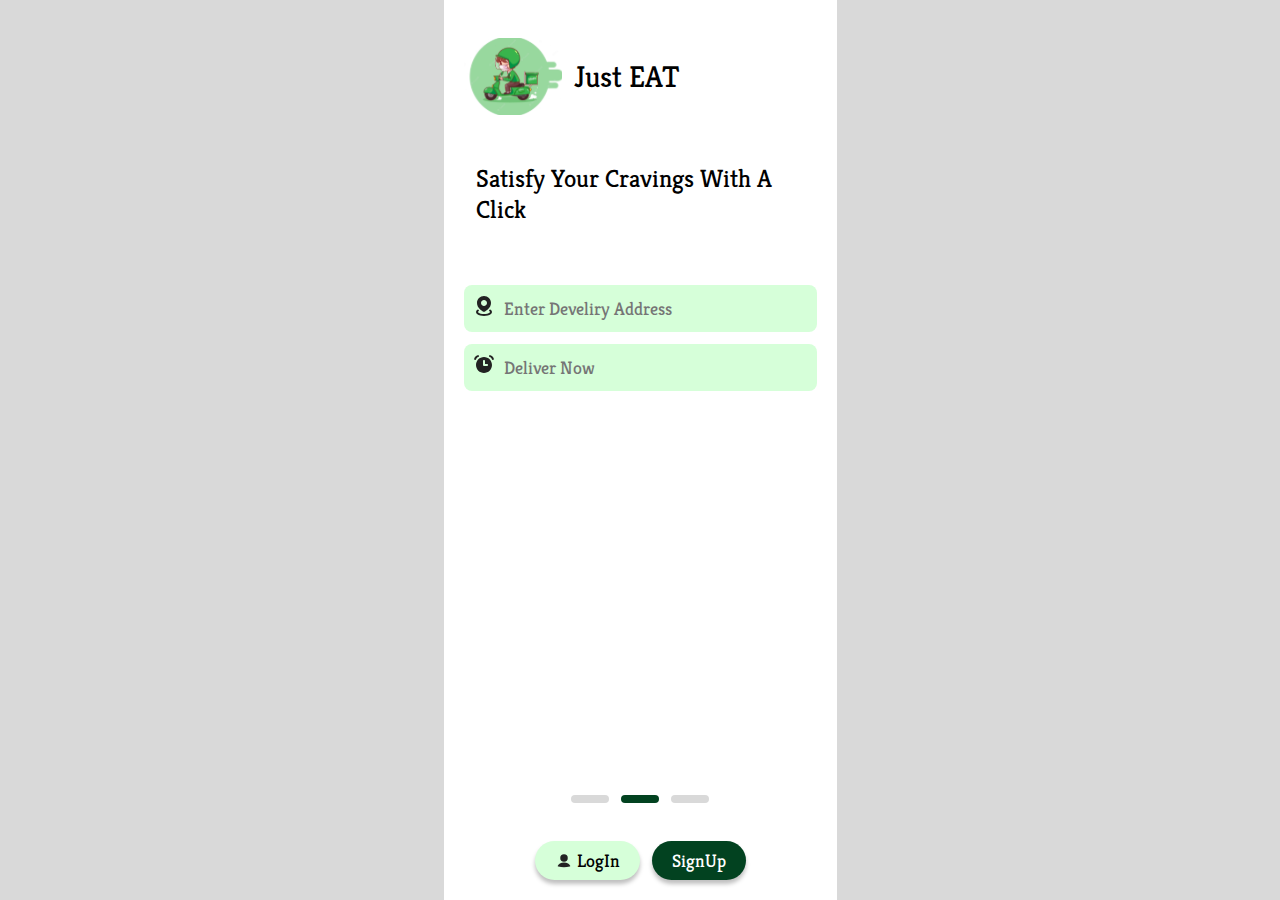
<file: challenge5/views/started.html>
<!DOCTYPE html>
<html lang="en">
<head>
    <meta charset="UTF-8">
    <meta name="viewport" content="width=device-width, initial-scale=1.0">
    <title>Food Delivery App | Created By RyuzakiZr</title>
    <link rel="stylesheet" href="../assets/styles/output.css">
</head>
<body>
    <div class="started-content">
        <div class="header">
            <img src="../assets/images/splash/splash.svg" alt="icon">
            <h3>Just EAT</h3>
        </div>
        <div class="body">
            <p>Satisfy Your Cravings With A Click</p>

            <div class="input">
                <label for="">
                    <svg xmlns="http://www.w3.org/2000/svg" width="24" height="24" viewBox="0 0 24 24" fill="none">
                        <path fill-rule="evenodd" clip-rule="evenodd" d="M12.398 17.804C13.881 17.0348 19 14.0163 19 9C19 5.13401 15.866 2 12 2C8.13401 2 5 5.13401 5 9C5 14.0163 10.119 17.0348 11.602 17.804C11.8548 17.9351 12.1452 17.9351 12.398 17.804ZM12 12C13.6569 12 15 10.6569 15 9C15 7.34315 13.6569 6 12 6C10.3431 6 9 7.34315 9 9C9 10.6569 10.3431 12 12 12Z" fill="#222222"/>
                        <path d="M18.0622 16.5C18.6766 16.9561 19 17.4734 19 18C19 18.5266 18.6766 19.0439 18.0622 19.5C17.4478 19.9561 16.5641 20.3348 15.5 20.5981C14.4359 20.8614 13.2288 21 12 21C10.7712 21 9.56414 20.8614 8.5 20.5981C7.43587 20.3348 6.5522 19.9561 5.93782 19.5C5.32344 19.0439 5 18.5266 5 18C5 17.4734 5.32344 16.9561 5.93782 16.5" stroke="#222222" stroke-width="2" stroke-linecap="round"/>
                    </svg>
                </label>
                <input type="text" placeholder="Enter Develiry Address">
            </div>

            <div class="input">
                <label for="">
                    <svg xmlns="http://www.w3.org/2000/svg" width="24" height="24" viewBox="0 0 24 24" fill="none">
                        <path d="M5.96472 3.1363C5.2865 3.31803 4.66807 3.67508 4.17157 4.17157C3.67508 4.66807 3.31803 5.2865 3.1363 5.96472" stroke="#222222" stroke-width="2" stroke-linecap="round"/>
                        <path d="M18.0353 3.1363C18.7135 3.31803 19.3319 3.67508 19.8284 4.17157C20.3249 4.66807 20.682 5.2865 20.8637 5.96472" stroke="#222222" stroke-width="2" stroke-linecap="round"/>
                        <path fill-rule="evenodd" clip-rule="evenodd" d="M12 20C16.4183 20 20 16.4183 20 12C20 7.58172 16.4183 4 12 4C7.58172 4 4 7.58172 4 12C4 16.4183 7.58172 20 12 20ZM13 8C13 7.44772 12.5523 7 12 7C11.4477 7 11 7.44772 11 8V11.75C11 12.4404 11.5596 13 12.25 13H15C15.5523 13 16 12.5523 16 12C16 11.4477 15.5523 11 15 11H13V8Z" fill="#222222"/>
                    </svg>
                </label>
                <input type="text" placeholder="Deliver Now">
            </div>
        </div>
        <div class="footer">
            <div class="slide-temp">
                <span></span>
                <span></span>
                <span></span>
            </div>
            <div class="auth-button">
                <button>
                    <svg xmlns="http://www.w3.org/2000/svg" width="24" height="24" viewBox="0 0 24 24" fill="none">
                        <path d="M19.6515 19.4054C20.2043 19.2902 20.5336 18.7117 20.2589 18.2183C19.6533 17.1307 18.6993 16.1749 17.4788 15.4465C15.907 14.5085 13.9812 14 12 14C10.0188 14 8.09292 14.5085 6.52112 15.4465C5.30069 16.1749 4.34666 17.1307 3.74108 18.2183C3.46638 18.7117 3.79562 19.2902 4.34843 19.4054C9.39524 20.4572 14.6047 20.4572 19.6515 19.4054Z" fill="#222222"/>
                        <circle cx="12" cy="8" r="5" fill="#222222"/>
                    </svg>
                    LogIn
                </button>
                <button>SignUp</button>
            </div>
        </div>
    </div>
</body>
</html>
</file>
<file: challenge4/assets/styles/output.css>
@font-face {
  font-family: "Roboto";
  src: url("../styles/fonts/Roboto-Regular.ttf");
}
@font-face {
  font-family: "Poppins";
  src: url("../styles/fonts/Poppins-Regular.ttf");
}
* {
  margin: 0;
  padding: 0;
  font-family: "Roboto";
}

html, body {
  height: 100%;
}

body {
  width: 100%;
  overflow-x: hidden;
  position: relative;
}
@media screen and (min-width: 680px) {
  body {
    width: 428px;
    margin: auto;
  }
}

.load-content {
  height: 100%;
  background: linear-gradient(167deg, #FDC830 11.01%, #F37335 105.86%);
  padding: 0 20px;
  font-size: 14px;
  font-style: normal;
  font-weight: 400;
  text-align: center;
  color: #FFF;
  line-height: 30px;
  position: relative;
  overflow-x: hidden;
}
.load-content .leaves {
  position: absolute;
  top: 0;
  left: -130px;
  width: 100%;
}
.load-content .eclipse {
  position: absolute;
  top: 45%;
  right: -130px;
  transform: translate(0%, -50%);
  width: 258px;
  height: 258px;
  background: rgba(255, 136, 75, 0.45);
  background-blend-mode: multiply;
  border-radius: 50%;
  flex-shrink: 0;
  z-index: 1;
}
@media screen and (min-width: 680px) {
  .load-content {
    width: 428px;
    margin: auto;
  }
}
.load-content .content {
  z-index: 2;
  height: 100%;
  display: flex;
  justify-content: flex-end;
  align-items: center;
  flex-direction: column;
  gap: 28px;
}
.load-content .content img {
  width: 56%;
}
.load-content .content button {
  position: relative;
  margin-top: 55px;
  margin-bottom: 65px;
  width: 100%;
  border-radius: 35px;
  padding: 12px 0;
  color: #FFF;
  display: flex;
  justify-content: center;
  align-items: center;
  gap: 12px;
  color: #F37335;
  font-size: 22px;
  font-style: normal;
  font-weight: 500;
  text-align: center;
  line-height: normal;
  border: none;
  box-shadow: 0px 10px 10px 0px rgba(255, 255, 255, 0.2);
}

.home-content {
  height: 100%;
  position: relative;
  overflow-x: hidden;
}
.home-content .hero {
  background: linear-gradient(167deg, #FDC830 11.01%, #F37335 105.86%);
  padding: 35px 20px 95px 20px;
}
.home-content .hero .header {
  display: flex;
  justify-content: space-between;
  align-items: center;
}
.home-content .hero .header .poin-content {
  display: flex;
  justify-content: flex-start;
  align-items: center;
  gap: 8px;
}
.home-content .hero .header .poin-content .text-poin {
  display: flex;
  flex-direction: column;
  color: #FFF;
  font-family: "Poppins";
}
.home-content .hero .header .poin-content .text-poin p {
  font-size: 16px;
  font-style: normal;
  font-weight: 500;
  line-height: normal;
}
.home-content .hero .header .poin-content .text-poin span {
  color: #FFF9B0;
  display: flex;
  align-items: center;
  gap: 3px;
}
.home-content .hero .header .poin-content .text-poin span p {
  font-size: 20px;
  font-style: normal;
  font-weight: 600;
  line-height: 20px;
}
.home-content .hero .header .poin-content .text-poin span svg {
  stroke-width: 2.5px;
  stroke: #FFF9B0;
}
.home-content .hero .input-search {
  position: relative;
  box-sizing: border-box;
  border-radius: 15px;
  margin-top: 25px;
  padding: 20px;
  background: rgba(255, 255, 255, 0.35);
  backdrop-filter: blur(125px);
  font-size: 18px;
}
.home-content .hero .input-search span {
  display: flex;
  justify-content: flex-start;
  align-items: center;
  gap: 5px;
}
.home-content .hero .input-search span p {
  font-style: normal;
  font-weight: 400;
  line-height: normal;
  color: #FFF;
}
.home-content .hero .input-search span svg {
  width: 25px;
  height: 25px;
}
.home-content .hero .input-search input {
  position: absolute;
  top: 0;
  left: 35px;
  padding: 20px;
  font-size: 18px;
  color: #FFF;
  background: transparent;
  outline: none;
  font-weight: 400;
  line-height: normal;
  border: none;
}
.home-content .hero .input-search input:focus {
  outline: none;
}
.home-content .hero .menu-list {
  display: inline-flex;
  gap: 25px;
  margin-top: 25px;
  flex-shrink: 0;
}
.home-content .hero .menu-list a {
  display: flex;
  justify-content: center;
  align-items: center;
  flex-direction: column;
  text-decoration: none;
  gap: 10px;
}
.home-content .hero .menu-list a .circle {
  background: #FFF;
  padding: 17px;
  border-radius: 50%;
}
.home-content .hero .menu-list a .circle svg {
  width: 35px;
  height: 35px;
}
.home-content .hero .menu-list a p {
  color: #FFF;
  font-size: 14px;
  line-height: normal;
  font-style: normal;
  font-weight: 500;
}
.home-content .body-content {
  position: relative;
  top: -50px;
  background: #FFF;
  border-radius: 35px 35px 0px 0px;
  padding: 20px;
}
.home-content .body-content .special-offer, .home-content .body-content .products {
  margin-top: 25px;
  display: flex;
  gap: 15px;
  flex-direction: column;
}
.home-content .body-content .special-offer .header, .home-content .body-content .products .header {
  display: flex;
  justify-content: space-between;
  align-items: center;
}
.home-content .body-content .special-offer .header h3, .home-content .body-content .products .header h3 {
  font-family: "Poppins";
}
.home-content .body-content .special-offer .header a, .home-content .body-content .products .header a {
  font-size: 16px;
  font-weight: 400;
  font-style: normal;
  line-height: 20px;
  text-decoration: none;
  color: #F37335;
}
.home-content .body-content .special-offer .content {
  display: inline-flex;
  gap: 15px;
}
.home-content .body-content .special-offer .content img {
  width: 100%;
  border-radius: 25px;
}
.home-content .body-content .products .content {
  display: inline-flex;
  gap: 15px;
}
.home-content .body-content .products .content .card {
  width: 118px;
  background: #fff;
  padding: 15px;
  display: flex;
  flex-direction: column;
  border-radius: 15px;
  gap: 15px;
  box-shadow: 0px 10px 30px 0px rgba(108, 146, 181, 0.15);
}
.home-content .body-content .products .content .card img {
  border-radius: 10px;
  height: 100%;
}
.home-content .body-content .products .content .card .content {
  display: flex;
  flex-direction: column;
  gap: 8px;
}
.home-content .body-content .products .content .card .content p:nth-child(1) {
  color: #7A7D85;
  font-size: 12px;
  font-weight: 400;
  font-style: normal;
  line-height: normal;
}
.home-content .body-content .products .content .card .content p:nth-child(2) {
  color: #404145;
  font-family: "Poppins";
  font-size: 16px;
  font-style: normal;
  font-weight: 600;
  line-height: normal;
}
.home-content .body-content .products .content .card .stock {
  display: flex;
  font-size: 8px;
  font-style: normal;
  font-weight: 500;
  line-height: normal;
  align-items: center;
  justify-content: space-between;
}
.home-content .body-content .products .content .card:nth-child(1) .stock {
  color: #FF9E00;
}
.home-content .body-content .products .content .card:nth-child(2) .stock {
  color: #4CD86D;
}
.home-content .body-content .products .content .card:nth-child(3) .stock {
  color: #ED3C47;
}
.home-content .body-content .offers {
  margin-top: 55px;
  position: relative;
  display: flex;
  align-items: flex-end;
  justify-content: space-between;
  background: linear-gradient(154deg, #FDC830 -15.62%, #F37335 97%);
  height: 87px;
}
.home-content .body-content .offers .content {
  padding: 10px 12px;
  display: flex;
  flex-direction: column;
  gap: 3px;
}
.home-content .body-content .offers .content h3 {
  color: #FFF;
  font-weight: 500;
  font-family: "Poppins";
  font-size: 24px;
}
.home-content .body-content .offers .content p {
  color: #FFF;
  font-size: 12px;
  font-style: normal;
  font-weight: 400;
  line-height: normal;
}
.home-content .body-content .offers img {
  width: 40%;
  position: relative;
}
.home-content .menu-footer {
  position: sticky;
  bottom: 0;
  display: flex;
  justify-content: space-around;
  align-items: flex-end;
  padding: 12px;
  background: #FFF;
  fill: #FFF;
  filter: drop-shadow(20px 0px 80px rgba(166, 137, 122, 0.75));
}
.home-content .menu-footer a {
  display: flex;
  flex-direction: column;
  align-items: center;
  justify-content: center;
  gap: 3px;
  text-decoration: none;
}
.home-content .menu-footer a:hover svg {
  stroke: #F37335;
}
.home-content .menu-footer a:hover p {
  color: #F37335;
}
.home-content .menu-footer a svg {
  width: 23px;
  height: 23px;
  stroke: #d9d9d9;
  stroke-width: 3px;
}
.home-content .menu-footer a p {
  color: #d9d9d9;
  font-size: 12px;
  font-style: normal;
  font-weight: 400;
  line-height: normal;
}
.home-content .menu-footer a:nth-child(1) p {
  color: #F37335;
}
.home-content .menu-footer a:nth-child(1) .circle {
  position: absolute;
  top: -28px;
  background: #F37335;
  width: 52px;
  height: 52px;
  display: flex;
  justify-content: center;
  align-items: center;
  border-radius: 50%;
}
.home-content .menu-footer a:nth-child(1) .circle svg {
  width: 23px;
  height: 23px;
  stroke: #FFF;
}

/*# sourceMappingURL=output.css.map */
</file>
<file: challenge5/assets/styles/output.css>
@font-face {
  font-family: "Kreon";
  src: url("../fonts/static/Kreon-Regular.ttf");
}
* {
  margin: 0;
  padding: 0;
  font-family: "Kreon";
}

html, body {
  height: 100%;
  background: #d9d9d9;
}

body {
  width: 100%;
  background: #FFF;
  overflow-x: hidden;
  position: relative;
}
@media screen and (min-width: 498px) {
  body {
    width: 393px;
    margin: auto;
    background: #FFF;
  }
}

.splash-content {
  height: 100%;
  display: flex;
  flex-direction: column;
  justify-content: center;
  padding: 0 20px;
  align-items: center;
  gap: 12px;
  background: #FFF;
}
.splash-content img {
  width: 100%;
  margin-top: 38px;
  margin-bottom: 25px;
}
.splash-content h3 {
  font-size: 36px;
  font-style: normal;
  font-weight: 700;
  line-height: normal;
  text-align: center;
}
.splash-content p {
  font-size: 25px;
  font-style: normal;
  font-weight: 300;
  line-height: normal;
  text-align: center;
}
.splash-content .slide-temp {
  margin-top: 28px;
  margin-bottom: 35px;
  display: flex;
  justify-content: center;
  align-items: center;
  gap: 12px;
}
.splash-content .slide-temp span {
  box-sizing: border-box;
  width: 38px;
  height: 8px;
  border-radius: 15px;
  background: #D9D9D9;
}
.splash-content .slide-temp span:nth-child(2) {
  background: #024220;
}
.splash-content button {
  width: 80%;
  padding: 12px 10px;
  border-radius: 30px;
  background: #024220;
  font-size: 30px;
  font-style: normal;
  line-height: normal;
  letter-spacing: 1.5px;
  font-weight: 700;
  color: #FFF;
}
.splash-content button:hover {
  cursor: pointer;
}

.started-content {
  height: 100%;
  position: relative;
  background: #FFF;
}
.started-content .header {
  padding-left: 20px;
  padding-right: 20px;
  padding-top: 38px;
  display: flex;
  justify-content: flex-start;
  align-items: center;
  gap: 12px;
}
.started-content .header img {
  width: 28%;
}
.started-content .header h3 {
  font-size: 30px;
  font-style: normal;
  font-weight: 500;
  line-height: normal;
}
.started-content .body {
  padding: 0 20px;
}
.started-content .body p {
  padding: 48px 12px;
  font-size: 25px;
  font-style: normal;
  font-weight: 300;
  line-height: normal;
}
.started-content .body .input {
  display: flex;
  justify-content: flex-start;
  align-items: center;
  gap: 8px;
  padding: 0px 8px;
  margin: 12px 0px;
  background: #D6FFD9;
  border-radius: 8px;
}
.started-content .body .input label svg {
  width: 24px;
  height: 24px;
}
.started-content .body .input input[type=text] {
  width: 100%;
  padding: 12px 0px;
  font-size: 18px;
  font-style: normal;
  font-weight: 400;
  line-height: normal;
  background: transparent;
  border: none;
  outline: none;
}
.started-content .footer {
  width: 100%;
  position: absolute;
  bottom: 20px;
  display: flex;
  flex-direction: column;
  align-items: center;
  justify-items: center;
  gap: 38px;
}
.started-content .footer .slide-temp {
  display: flex;
  justify-content: center;
  align-items: center;
  gap: 12px;
}
.started-content .footer .slide-temp span {
  box-sizing: border-box;
  width: 38px;
  height: 8px;
  border-radius: 15px;
  background: #D9D9D9;
}
.started-content .footer .slide-temp span:nth-child(2) {
  background: #024220;
}
.started-content .footer .auth-button {
  display: flex;
  justify-content: center;
  align-items: center;
  gap: 12px;
}
.started-content .footer .auth-button button {
  display: flex;
  justify-content: center;
  align-items: center;
  gap: 4px;
  border-radius: 40px;
  padding: 8px 20px;
  font-size: 18px;
  font-style: normal;
  font-weight: 400;
  line-height: normal;
  border: none;
  box-shadow: 0px 4px 4px 0px rgba(0, 0, 0, 0.25);
}
.started-content .footer .auth-button button svg {
  width: 18px;
  height: 18px;
}
.started-content .footer .auth-button button:nth-child(1) {
  background: #D6FFD9;
}
.started-content .footer .auth-button button:nth-child(2) {
  background: #024220;
  color: #FFF;
}

/*# sourceMappingURL=output.css.map */
</file>
